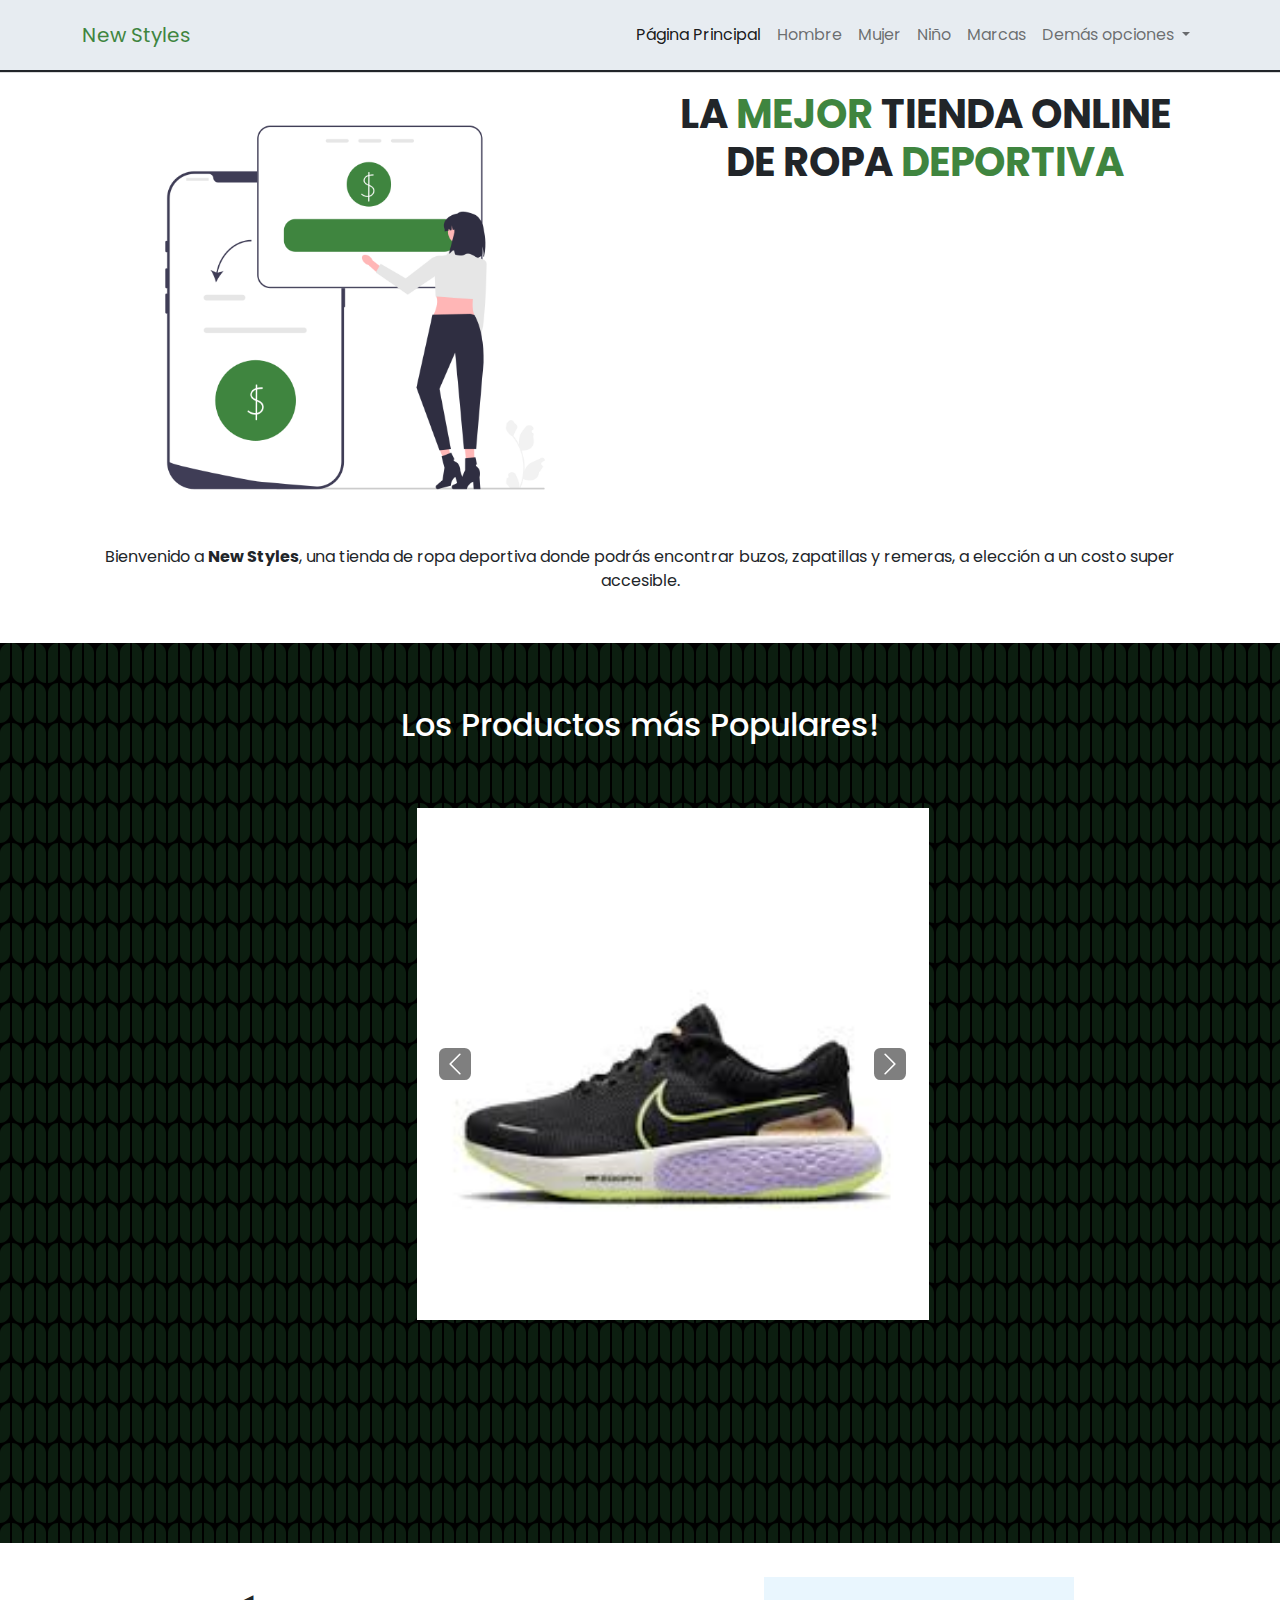
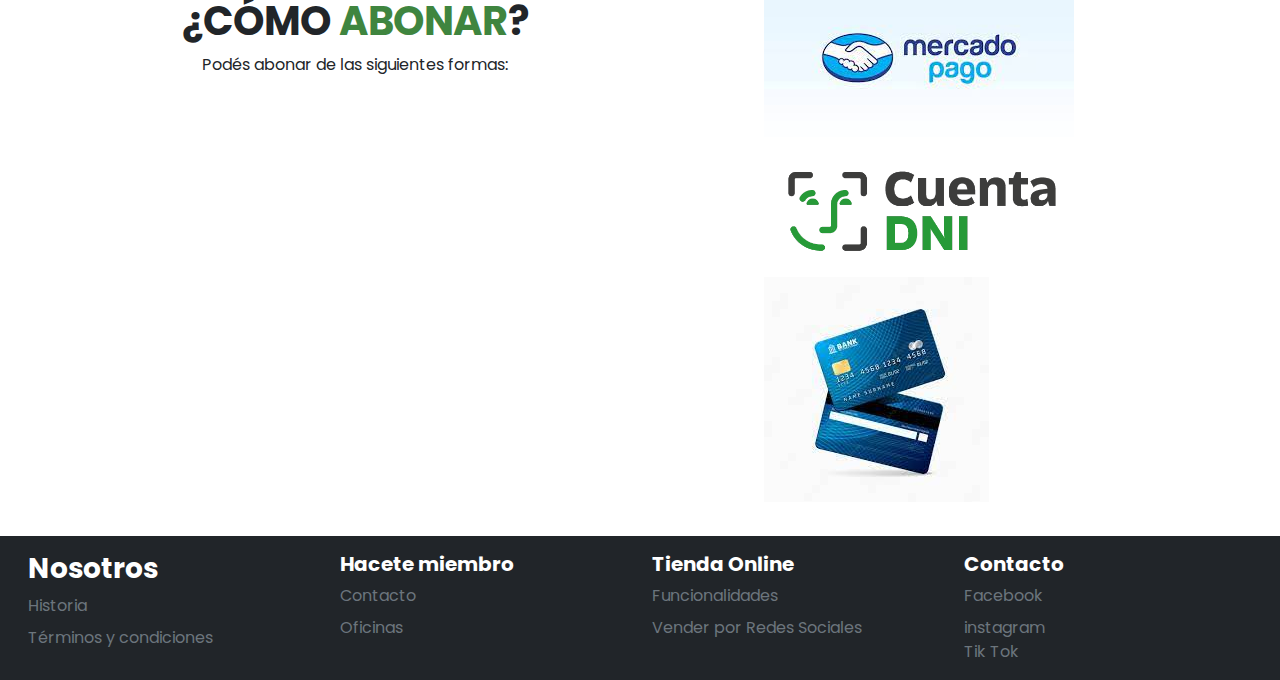
<file: index.html>
<!DOCTYPE html>
<html lang="en">

<head>
    <meta charset="UTF-8">
    <meta http-equiv="X-UA-Compatible" content="IE=edge">
    <meta name="viewport" content="width=device-width, initial-scale=1.0">
    <title>New Styles| Página principal</title>
    <link rel="preconnect" href="https://fonts.googleapis.com">
    <link rel="preconnect" href="https://fonts.gstatic.com" crossorigin>
    <link href="https://fonts.googleapis.com/css2?family=Poppins&display=swap" rel="stylesheet">
    <link rel="stylesheet" href="https://cdn.jsdelivr.net/npm/bootstrap-icons@1.9.1/font/bootstrap-icons.css">

    <link rel="stylesheet" href="./css/bootstrap.min.css">
    <link rel="stylesheet" href="./css/style.css">
    <link rel="stylesheet" href="https://cdnjs.cloudflare.com/ajax/libs/font-awesome/6.1.2/css/all.min.css">

</head>

<body>
    <div class="div-contenedor-index">
        <!--------------------------------------------------------------------------------------------------------------->
        <!-- :::    HEADER    :::-->
        <!-- ------------------------------------------------------------------------------------------------------------>
        <header class="navbar navbar-expand-md ">
            <div class="container">
                <a class="navbar-brand" href="index.html">New Styles</a>
                <button class="navbar-toggler bg-light" type="button" data-bs-toggle="collapse"
                    data-bs-target="#navbarNavDropdown" aria-controls="navbarNavDropdown" aria-expanded="false"
                    aria-label="Toggle navigation">
                    <span class="navbar-toggler-icon"></span>
                </button>
                <nav class="collapse navbar-collapse justify-content-end " id="navbarNavDropdown">
                    <ul class="navbar-nav">
                        <li class="nav-item">
                            <a class="nav-link active" aria-current="page" href="index.html">Página Principal</a>
                        </li>
                        <li class="nav-item">
                            <a class="nav-link" href="./hombre.html">Hombre</a>
                        </li>
                        <li class="nav-item">
                            <a class="nav-link" href="./mujer.html">Mujer</a>
                        </li>
                        <li class="nav-item">
                            <a class="nav-link" href="./niño.html">Niño</a>
                        </li>
                        <li class="nav-item">
                            <a class="nav-link" href="./Marcas.html">Marcas</a>
                        </li>
                        <li class="nav-item dropdown">
                            <a class="nav-link dropdown-toggle" href="#" role="button" data-bs-toggle="dropdown"
                                aria-expanded="false">
                                Demás opciones
                            </a>
                            <ul class="dropdown-menu">
                                <li><a class="dropdown-item" href="index.html">Formas de pago</a></li>
                                <li><a class="dropdown-item" href="historia.html">Nosotros</a></li>
                                <li><a class="dropdown-item" href="curriculum.html">Contactanos
                                    </a></li>
                            </ul>
                        </li>
                    </ul>
                </nav>
            </div>
        </header>
        <!--------------------------------------------------------------------------------------------------------------->
        <!-- :::    MAIN    :::-->
        <!-- ------------------------------------------------------------------------------------------------------------>

        <main>
            <section class="container">

                <div class="row ">
                    <div class="col-12 col-md-6">
                        <img src="./imagenes/logos/imagen-principal.png" alt="imagen de negocios" class="w-100">
                    </div>
                    <div class="col-12 col-md-6">
                        <h1 class=" col-12 titulo-principal fs-1 fw-bold text-center">LA <span
                                class="titulo-color">MEJOR</span> TIENDA ONLINE DE ROPA <span
                                class="titulo-color">DEPORTIVA</span>
                        </h1>
                    </div>
                    <p class="text-center">Bienvenido a <strong>New Styles</strong>, una tienda de ropa deportiva donde
                        podrás encontrar buzos, zapatillas y remeras, a elección a un costo super accesible. </p>
                </div>
            </section>
            <hr>
            <section class="container-fluid div-contenedor">
                <div class="col-12 ">
                    <h2 class="text-center seccion-index">Los Productos más Populares!</h2>
                </div>
                <div class="container">
                    <div id="carousel-zapatillas" class="carousel slide justify-content-center col-12"
                        data-bs-ride="carousel">
                        <div class="carousel-inner">
                            <div class="carousel-item active">
                                <img src="./imagenes/zapatillas/carrucel-prueba.jpg " class="d-block w-100"
                                    alt="zapatilla-carrucel">
                            </div>
                            <div class="carousel-item">
                                <img src="./imagenes/zapatillas/imagen-carrucel-2.jpg" class="d-block w-100"
                                    alt="zapatilla-carrucel">
                            </div>
                            <div class="carousel-item">
                                <img src="./imagenes/zapatillas/imagen-carrucuel-3.jpg" class="d-block w-100"
                                    alt="zapatilla-carrucel">
                            </div>
                        </div>
                        <button class="carousel-control-prev" type="button" data-bs-target="#carousel-zapatillas"
                            data-bs-slide="prev">
                            <span class="carousel-control-prev-icon icono-flechita" aria-hidden="true"></span>
                            <span class="visually-hidden">Previous</span>
                        </button>
                        <button class="carousel-control-next " type="button" data-bs-target="#carousel-zapatillas"
                            data-bs-slide="next">
                            <span class="carousel-control-next-icon icono-flechita" aria-hidden="true"></span>
                            <span class="visually-hidden">Next</span>
                        </button>
                    </div>
                </div>
            </section>
            <hr>
            <section class="container">
                <div class="row">
                    <div class="col-12 col-md-6">
                        <h3 class="titulo-principal fs-1 fw-bold text-center ">¿CÓMO <span
                                class="titulo-color">ABONAR</span>?</h3>
                        <p class="text-center">Podés abonar de las siguientes formas:</p>
                    </div>
                    <div class="col-12 col-md-6 justify-content-center d-grid">
                        <img src="./imagenes/forma-de-abonar/mercado-pago.jpg" alt="Logo de Mercado Pago">
                        <img src="./imagenes/forma-de-abonar/cuenta-dni.png" alt="Logo de Cuenta DNI">
                        <img src="./imagenes/forma-de-abonar/tarjeta-credito.jpg" alt="Tarjeta de Crédito">
                    </div>
                </div>
            </section>
            <hr>
        </main>

        <!--------------------------------------------------------------------------------------------------------------->
        <!-- :::Pie de Página:::-->
        <!-- ------------------------------------------------------------------------------------------------------------>
        <footer class="container-fluid bg-dark bottom-0">

            <div class="row p-3 footer-titulos ">
                <div class="col-6 col-md-6 col-lg-3">
                    <p class="h3 fw-bold ">Nosotros</p>
                    <div class="mb-2">
                        <a href="historia.html" class="text-secondary">Historia</a>
                    </div>
                    <div>
                        <a href="termino-condiciones.html" class="text-secondary">Términos y condiciones</a>
                    </div>
                </div>
                <div class="col-6 col-md-6 col-lg-3">
                    <p class="h5 fw-bold ">Hacete miembro</p>
                    <div class="mb-2">
                        <a href="curriculum.html" class="text-secondary">Contacto</a>
                    </div>
                    <div>
                        <a href="./oficinas.html" class="text-secondary">Oficinas</a>
                    </div>
                </div>

                <div class="col-6 col-md-6 col-lg-3">
                    <p class="h5 fw-bold  ">Tienda Online</p>
                    <div class="mb-2">
                        <a href="funcionalidades.html" class="text-secondary">Funcionalidades</a>
                    </div>
                    <div>
                        <a href="vender-por-redes.html" class="text-secondary">Vender por Redes Sociales</a>
                    </div>
                </div>

                <div class="col-6 col-md-6 col-lg-3">
                    <p class="h5 fw-bold ">Contacto</p>
                    <div class="mb-2">
                        <a href="https://m.facebook.com/login/?locale=es_ES" target="_blank" class="text-secondary">Facebook</a>
                    </div>
                    <div>
                        <a href="https://www.instagram.com/" target="_blank" class="text-secondary">instagram</a>
                    </div>
                    <div>
                        <a href="https://www.tiktok.com/es/" target="_blank" class="text-secondary">Tik Tok</a>
                    </div>
                </div>
            </div>
        </footer>
    </div>

    <script src="./js/bootstrap.bundle.min.js"></script>

</body>

</html>
</file>
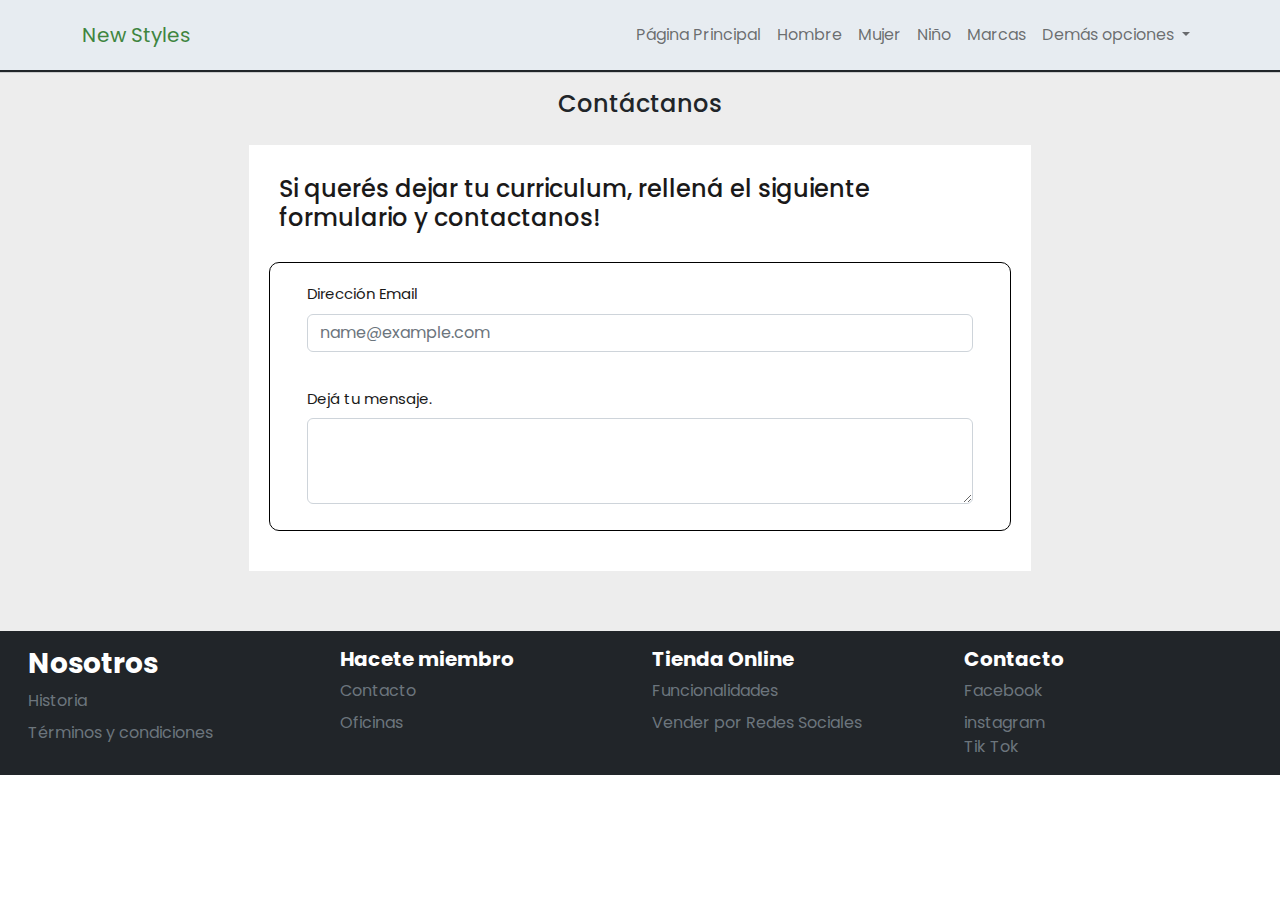
<file: curriculum.html>
<!DOCTYPE html>
<html lang="en">

<head>
    <meta charset="UTF-8">
    <meta http-equiv="X-UA-Compatible" content="IE=edge">
    <meta name="viewport" content="width=device-width, initial-scale=1.0">
    <title>New Styles| Curriculum</title>
    <link rel="preconnect" href="https://fonts.googleapis.com">
    <link rel="preconnect" href="https://fonts.gstatic.com" crossorigin>
    <link href="https://fonts.googleapis.com/css2?family=Poppins&display=swap" rel="stylesheet">
    <link rel="stylesheet" href="https://cdn.jsdelivr.net/npm/bootstrap-icons@1.9.1/font/bootstrap-icons.css">

    <link rel="stylesheet" href="./css/bootstrap.min.css">
    <link rel="stylesheet" href="./css/style.css">
    <link rel="stylesheet" href="https://cdnjs.cloudflare.com/ajax/libs/font-awesome/6.1.2/css/all.min.css">
</head>

<body>
    <div class="div-contenedor-index term">
        <header class="navbar navbar-expand-md ">
            <div class="container">
                <a class="navbar-brand" href="index.html">New Styles</a>
                <button class="navbar-toggler bg-light" type="button" data-bs-toggle="collapse"
                    data-bs-target="#navbarNavDropdown" aria-controls="navbarNavDropdown" aria-expanded="false"
                    aria-label="Toggle navigation">
                    <span class="navbar-toggler-icon"></span>
                </button>
                <nav class="collapse navbar-collapse justify-content-end " id="navbarNavDropdown">
                    <ul class="navbar-nav">
                        <li class="nav-item">
                            <a class="nav-link " aria-current="page" href="index.html">Página Principal</a>
                        </li>
                        <li class="nav-item">
                            <a class="nav-link" href="./hombre.html">Hombre</a>
                        </li>
                        <li class="nav-item">
                            <a class="nav-link" href="./mujer.html">Mujer</a>
                        </li>
                        <li class="nav-item">
                            <a class="nav-link" href="./niño.html">Niño</a>
                        </li>
                        <li class="nav-item">
                            <a class="nav-link" href="./Marcas.html">Marcas</a>
                        </li>
                        <li class="nav-item dropdown">
                            <a class="nav-link dropdown-toggle" href="#" role="button" data-bs-toggle="dropdown"
                                aria-expanded="false">
                                Demás opciones
                            </a>
                            <ul class="dropdown-menu">
                                <li><a class="dropdown-item" href="index.html">Formas de pago</a></li>
                                <li><a class="dropdown-item" href="historia.html">Nosotros</a></li>
                                <li><a class="dropdown-item" href="curriculum.html">Contactanos
                                    </a></li>
                            </ul>
                        </li>
                    </ul>
                </nav>
            </div>
        </header>
        <main>
            <div class="container">

                <div class="row justify-content-center term-desarrollo">

                    <div class="seccion-titulo col-12">
                        <h1 class="term-titulo-general">Contáctanos</h1>
                    </div>

                    <div class="term-divs">
                        <div class="term-titulo">
                            <h2 class="term-subtitulo">Si querés dejar tu curriculum, rellená el siguiente formulario y
                                contactanos!</h1>
                        </div>
                        <div class="formulario formulario-term">
                            <form class="mb-3">
                                <label for="Formulario-Marcas" class="form-label">Dirección Email</label>
                                <input type="email" class="form-control" id="Formulario-Marcas"
                                    placeholder="name@example.com">
                            </form>
                            <form class="mb-3">
                                <label for="Formulario-Marcas" class="form-label">Dejá tu mensaje.</label>
                                <textarea class="form-control" id="Formulario-Marcas" rows="3"></textarea>
                            </form>
                        </div>




                    </div>
                </div>
        </main>
        <footer class="container-fluid bg-dark bottom-0">

            <div class="row p-3 footer-titulos ">
                <div class="col-6 col-md-6 col-lg-3">
                    <p class="h3 fw-bold ">Nosotros</p>
                    <div class="mb-2">
                        <a href="historia.html" class="text-secondary">Historia</a>
                    </div>
                    <div>
                        <a href="termino-condiciones.html" class="text-secondary">Términos y condiciones</a>
                    </div>
                </div>
                <div class="col-6 col-md-6 col-lg-3">
                    <p class="h5 fw-bold ">Hacete miembro</p>
                    <div class="mb-2">
                        <a href="curriculum.html" class="text-secondary">Contacto</a>
                    </div>
                    <div>
                        <a href="./oficinas.html" class="text-secondary">Oficinas</a>
                    </div>
                </div>

                <div class="col-6 col-md-6 col-lg-3">
                    <p class="h5 fw-bold  ">Tienda Online</p>
                    <div class="mb-2">
                        <a href="funcionalidades.html" class="text-secondary">Funcionalidades</a>
                    </div>
                    <div>
                        <a href="vender-por-redes.html" class="text-secondary">Vender por Redes Sociales</a>
                    </div>
                </div>

                <div class="col-6 col-md-6 col-lg-3">
                    <p class="h5 fw-bold ">Contacto</p>
                    <div class="mb-2">
                        <a href="https://m.facebook.com/login/?locale=es_ES" target="_blank" class="text-secondary">Facebook</a>
                    </div>
                    <div>
                        <a href="https://www.instagram.com/" target="_blank" class="text-secondary">instagram</a>
                    </div>
                    <div>
                        <a href="https://www.tiktok.com/es/" target="_blank" class="text-secondary">Tik Tok</a>
                    </div>
                </div>
            </div>
        </footer>
    </div>

    <script src="./js/bootstrap.bundle.min.js"></script>

</body>

</html>
</file>
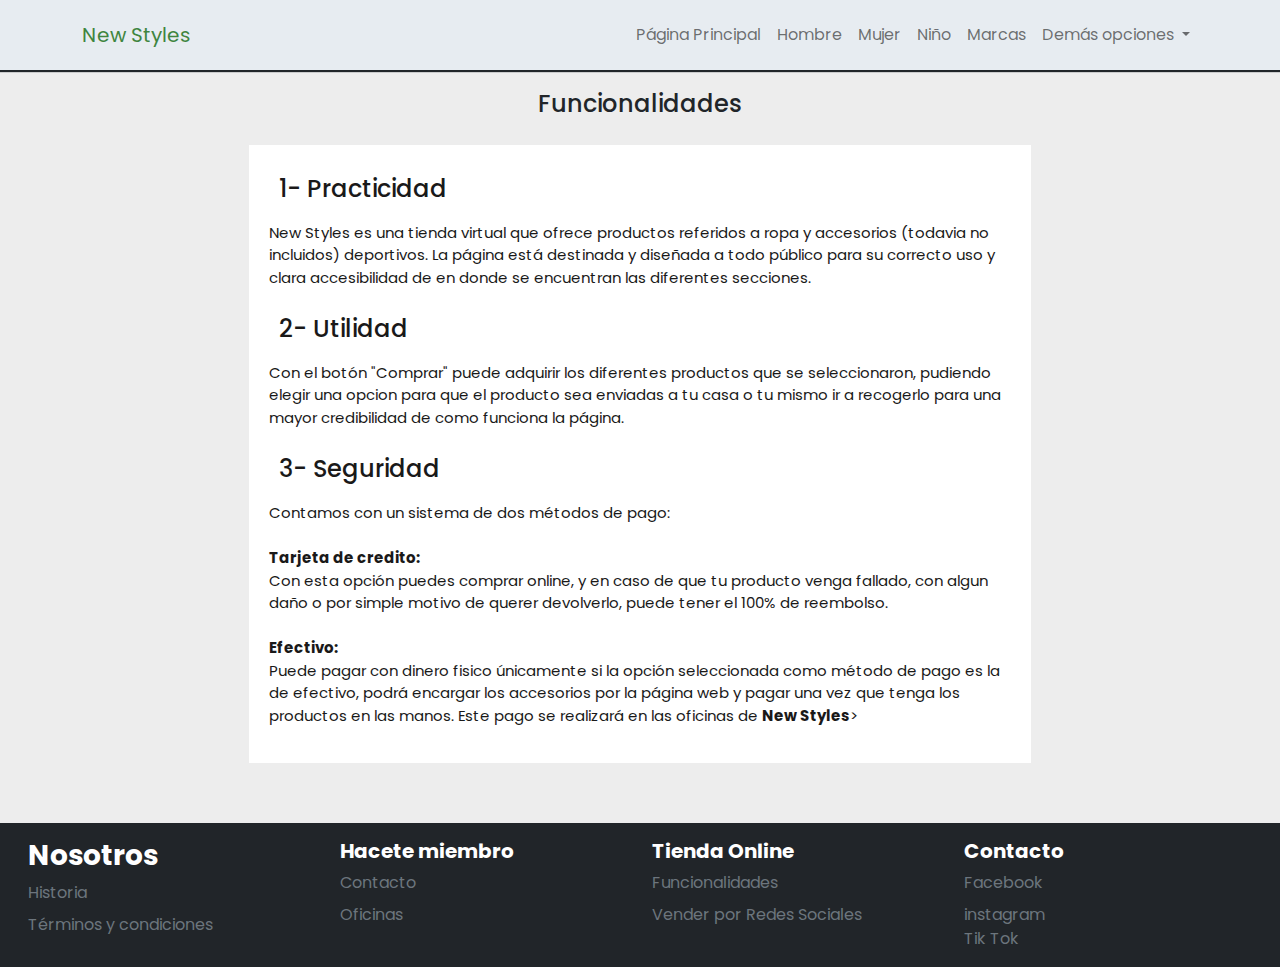
<file: funcionalidades.html>
<!DOCTYPE html>
<html lang="en">

<head>
    <meta charset="UTF-8">
    <meta http-equiv="X-UA-Compatible" content="IE=edge">
    <meta name="viewport" content="width=device-width, initial-scale=1.0">
    <title>New Styles| Funcionaliades</title>
    <link rel="preconnect" href="https://fonts.googleapis.com">
    <link rel="preconnect" href="https://fonts.gstatic.com" crossorigin>
    <link href="https://fonts.googleapis.com/css2?family=Poppins&display=swap" rel="stylesheet">
    <link rel="stylesheet" href="https://cdn.jsdelivr.net/npm/bootstrap-icons@1.9.1/font/bootstrap-icons.css">

    <link rel="stylesheet" href="./css/bootstrap.min.css">
    <link rel="stylesheet" href="./css/style.css">
    <link rel="stylesheet" href="https://cdnjs.cloudflare.com/ajax/libs/font-awesome/6.1.2/css/all.min.css">

</head>

<body>
    <div class="div-contenedor-index term">
        <header class="navbar navbar-expand-md ">
            <div class="container">
                <a class="navbar-brand" href="index.html">New Styles</a>
                <button class="navbar-toggler bg-light" type="button" data-bs-toggle="collapse"
                    data-bs-target="#navbarNavDropdown" aria-controls="navbarNavDropdown" aria-expanded="false"
                    aria-label="Toggle navigation">
                    <span class="navbar-toggler-icon"></span>
                </button>
                <nav class="collapse navbar-collapse justify-content-end " id="navbarNavDropdown">
                    <ul class="navbar-nav">
                        <li class="nav-item">
                            <a class="nav-link" aria-current="page" href="index.html">Página Principal</a>
                        </li>
                        <li class="nav-item">
                            <a class="nav-link" href="./hombre.html">Hombre</a>
                        </li>
                        <li class="nav-item">
                            <a class="nav-link" href="./mujer.html">Mujer</a>
                        </li>
                        <li class="nav-item">
                            <a class="nav-link" href="./niño.html">Niño</a>
                        </li>
                        <li class="nav-item">
                            <a class="nav-link" href="./Marcas.html">Marcas</a>
                        </li>
                        <li class="nav-item dropdown">
                            <a class="nav-link dropdown-toggle" href="#" role="button" data-bs-toggle="dropdown"
                                aria-expanded="false">
                                Demás opciones
                            </a>
                            <ul class="dropdown-menu">
                                <li><a class="dropdown-item" href="index.html">Formas de pago</a></li>
                                <li><a class="dropdown-item" href="historia.html">Nosotros</a></li>
                                <li><a class="dropdown-item" href="curriculum.html">Contactanos
                                    </a></li>
                            </ul>
                        </li>
                    </ul>
                </nav>
            </div>
        </header>


        <main>
            <div class="container ">

                <div class="row justify-content-center term-desarrollo">

                    <div class="seccion-titulo col-12">
                        <h1 class="term-titulo-general">Funcionalidades</h1>
                    </div>

                    <div class="term-divs">
                        <div class="term-titulo">
                            <h2 class="term-subtitulo">1- Practicidad</h1>
                        </div>
                        <div>
                            <p>New Styles es una tienda virtual que ofrece productos referidos a ropa y accesorios
                                (todavia no incluidos) deportivos.

                                La página está destinada y diseñada a todo público para su correcto uso y clara accesibilidad de en donde se encuentran las diferentes secciones.</p>
                        </div>
                        <![base64]>
                        <div class="term-titulo">
                            <h2 class="term-subtitulo">2- Utilidad</h1>
                        </div>
                        <div>
                            <p class="term-parrafos">
                                Con el botón "Comprar" puede adquirir los diferentes productos que se seleccionaron, pudiendo elegir una opcion para que el producto sea enviadas a tu casa o tu mismo ir a recogerlo para una mayor credibilidad de como funciona la página.
                            </p>
                        </div>
                        <![base64]>
                        <div class="term-titulo">
                            <h2 class="term-subtitulo">3- Seguridad</h1>
                        </div>
                        <div>
                            <p>Contamos con un sistema de dos métodos de pago:<br> <br>
                            <strong>Tarjeta de credito:</strong> <br>Con esta opción puedes comprar online, y en caso de que tu producto venga fallado, con algun daño o por simple motivo de querer devolverlo, puede tener el 100% de reembolso. <br> <br>
                            <strong>Efectivo:</strong> <br>Puede pagar con dinero fisico únicamente si la opción seleccionada como método de pago es la de efectivo, podrá encargar los accesorios por la página web y pagar una vez que tenga los productos en las manos. Este pago se realizará en las oficinas de <strong>New Styles</strong>></p>
                        </div>
                        <![base64]>
                    </div>
                </div>
            </div>
        </main>


        <footer class="container-fluid bg-dark bottom-0">

            <div class="row p-3 footer-titulos ">
                <div class="col-6 col-md-6 col-lg-3">
                    <p class="h3 fw-bold ">Nosotros</p>
                    <div class="mb-2">
                        <a href="historia.html" class="text-secondary">Historia</a>
                    </div>
                    <div>
                        <a href="termino-condiciones.html" class="text-secondary">Términos y condiciones</a>
                    </div>
                </div>
                <div class="col-6 col-md-6 col-lg-3">
                    <p class="h5 fw-bold ">Hacete miembro</p>
                    <div class="mb-2">
                        <a href="curriculum.html" class="text-secondary">Contacto</a>
                    </div>
                    <div>
                        <a href="./oficinas.html" class="text-secondary">Oficinas</a>
                    </div>
                </div>

                <div class="col-6 col-md-6 col-lg-3">
                    <p class="h5 fw-bold  ">Tienda Online</p>
                    <div class="mb-2">
                        <a href="funcionalidades.html" class="text-secondary">Funcionalidades</a>
                    </div>
                    <div>
                        <a href="vender-por-redes.html" class="text-secondary">Vender por Redes Sociales</a>
                    </div>
                </div>

                <div class="col-6 col-md-6 col-lg-3">
                    <p class="h5 fw-bold ">Contacto</p>
                    <div class="mb-2">
                        <a href="https://m.facebook.com/login/?locale=es_ES" target="_blank" class="text-secondary">Facebook</a>
                    </div>
                    <div>
                        <a href="https://www.instagram.com/" target="_blank" class="text-secondary">instagram</a>
                    </div>
                    <div>
                        <a href="https://www.tiktok.com/es/" target="_blank" class="text-secondary">Tik Tok</a>
                    </div>
                </div>
            </div>
        </footer>
    </div>

    <script src="./js/bootstrap.bundle.min.js"></script>

</body>

</html>
</file>
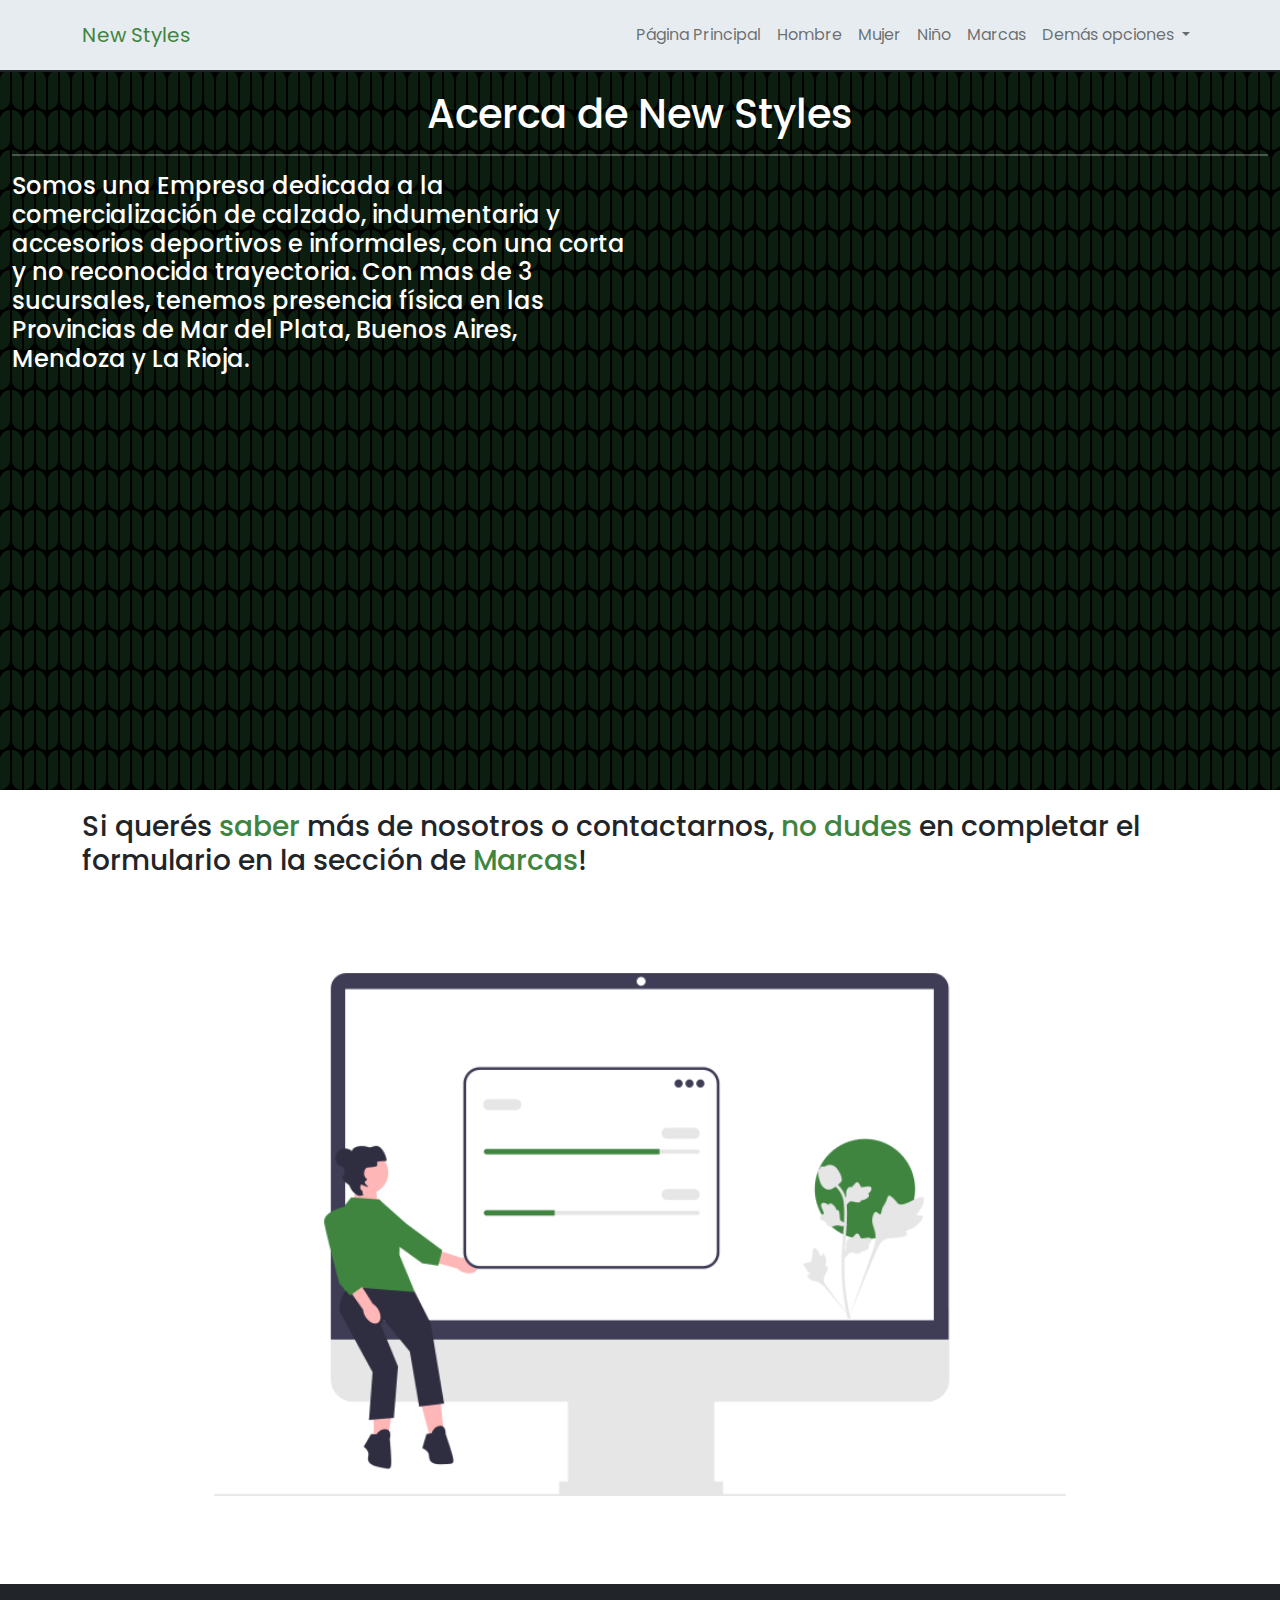
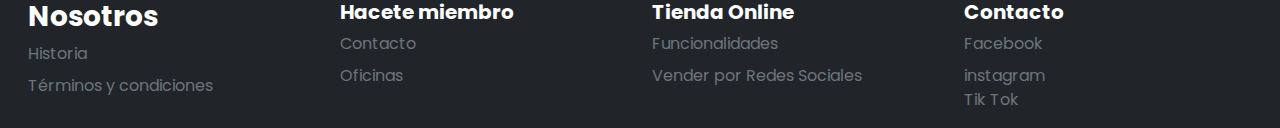
<file: historia.html>
<!DOCTYPE html>
<html lang="en">

<head>
    <meta charset="UTF-8">
    <meta http-equiv="X-UA-Compatible" content="IE=edge">
    <meta name="viewport" content="width=device-width, initial-scale=1.0">
    <title>New Styles| Contacto</title>
    <link rel="preconnect" href="https://fonts.googleapis.com">
    <link rel="preconnect" href="https://fonts.gstatic.com" crossorigin>
    <link href="https://fonts.googleapis.com/css2?family=Poppins&display=swap" rel="stylesheet">
    <link rel="stylesheet" href="https://cdn.jsdelivr.net/npm/bootstrap-icons@1.9.1/font/bootstrap-icons.css">

    <link rel="stylesheet" href="./css/bootstrap.min.css">
    <link rel="stylesheet" href="./css/style.css">
    <link rel="stylesheet" href="https://cdnjs.cloudflare.com/ajax/libs/font-awesome/6.1.2/css/all.min.css">

</head>

<body>
    <div class="div-contenedor-index">
        <header class="navbar navbar-expand-md ">
            <div class="container">
                <a class="navbar-brand" href="index.html">New Styles</a>
                <button class="navbar-toggler bg-light" type="button" data-bs-toggle="collapse"
                    data-bs-target="#navbarNavDropdown" aria-controls="navbarNavDropdown" aria-expanded="false"
                    aria-label="Toggle navigation">
                    <span class="navbar-toggler-icon"></span>
                </button>
                <nav class="collapse navbar-collapse justify-content-end " id="navbarNavDropdown">
                    <ul class="navbar-nav">
                        <li class="nav-item">
                            <a class="nav-link" href="index.html">Página Principal</a>
                        </li>
                        <li class="nav-item">
                            <a class="nav-link" href="./hombre.html">Hombre</a>
                        </li>
                        <li class="nav-item">
                            <a class="nav-link" href="./mujer.html">Mujer</a>
                        </li>
                        <li class="nav-item">
                            <a class="nav-link" href="./niño.html">Niño</a>
                        </li>
                        <li class="nav-item">
                            <a class="nav-link" href="./Marcas.html">Marcas</a>
                        </li>
                        <li class="nav-item dropdown">
                            <a class="nav-link dropdown-toggle" href="#" role="button" data-bs-toggle="dropdown"
                                aria-expanded="false">
                                Demás opciones
                            </a>
                            <ul class="dropdown-menu">
                                <li><a class="dropdown-item" href="index.html">Formas de pago</a></li>
                                <li><a class="dropdown-item" href="historia.html">Nosotros</a></li>
                                <li><a class="dropdown-item" href="curriculum.html">Contactanos
                                    </a></li>
                            </ul>
                        </li>
                    </ul>
                </nav>
            </div>
        </header>

        <main>
            <section class="container-fluid div-contenedor-historia">

                <div class="row justify-content-center">

                    <div class="seccion-titulo col-12">
                        <h1 class="seccion-titulo-estilo ">Acerca de New Styles</h1>
                        <hr class="hr-titulo-articulos">
                    </div>
                    <div class="col-sm-12 col-md-6 justify-content-center">
                        <h2 class="texto-historia">Somos una Empresa dedicada a la comercialización de calzado,
                            indumentaria y accesorios deportivos e informales, con una corta y no reconocida
                            trayectoria. Con mas de 3 sucursales, tenemos presencia física en las Provincias de Mar del
                            Plata, Buenos Aires, Mendoza y La Rioja.</h2>

                    </div>

                    <div class="col-sm-12 col-md-6">
                        <iframe class="iframe-mapa"
                            src="https://www.google.com/maps/embed?pb=!1m18!1m12!1m3!1d187177.19177000268!2d28.148631830669345!3d53.21229030635687!2m3!1f0!2f0!3f0!3m2!1i1024!2i768!4f13.1!3m3!1m2!1s0x46da2584e2ad4881%3A0xa1d181ec8c10!2sBielorrusia!5e0!3m2!1ses-419!2sar!4v1665621936386!5m2!1ses-419!2sar"
                            style="border:0;" allowfullscreen="" loading="lazy"
                            referrerpolicy="no-referrer-when-downgrade"></iframe>
                    </div>

                </div>

            </section>

            <section class="container">
                <div class="row ">
                    <div class="col-12">
                        <h3 class="titulo-principal">Si querés <span class="titulo-color">saber</span> más de nosotros o
                            contactarnos, <span class="titulo-color">no dudes</span> en completar el formulario en la
                            sección de <span class="titulo-color">Marcas</span>!
                        </h3>
                        <img class="col-12 w-100" src="./imagenes/logos/imagen-historia.png" alt="Imagen formulario">
                    </div>

                </div>
            </section>


        </main>
        <footer class="container-fluid bg-dark bottom-0">

            <div class="row p-3 footer-titulos ">
                <div class="col-6 col-md-6 col-lg-3">
                    <p class="h3 fw-bold ">Nosotros</p>
                    <div class="mb-2">
                        <a href="historia.html" class="text-secondary">Historia</a>
                    </div>
                    <div>
                        <a href="termino-condiciones.html" class="text-secondary">Términos y condiciones</a>
                    </div>
                </div>
                <div class="col-6 col-md-6 col-lg-3">
                    <p class="h5 fw-bold ">Hacete miembro</p>
                    <div class="mb-2">
                        <a href="curriculum.html" class="text-secondary">Contacto</a>
                    </div>
                    <div>
                        <a href="./oficinas.html" class="text-secondary">Oficinas</a>
                    </div>
                </div>

                <div class="col-6 col-md-6 col-lg-3">
                    <p class="h5 fw-bold  ">Tienda Online</p>
                    <div class="mb-2">
                        <a href="funcionalidades.html" class="text-secondary">Funcionalidades</a>
                    </div>
                    <div>
                        <a href="vender-por-redes.html" class="text-secondary">Vender por Redes Sociales</a>
                    </div>
                </div>

                <div class="col-6 col-md-6 col-lg-3">
                    <p class="h5 fw-bold ">Contacto</p>
                    <div class="mb-2">
                        <a href="https://m.facebook.com/login/?locale=es_ES" target="_blank" class="text-secondary">Facebook</a>
                    </div>
                    <div>
                        <a href="https://www.instagram.com/" target="_blank" class="text-secondary">instagram</a>
                    </div>
                    <div>
                        <a href="https://www.tiktok.com/es/" target="_blank" class="text-secondary">Tik Tok</a>
                    </div>
                </div>
            </div>
        </footer>
    </div>

    <script src="./js/bootstrap.bundle.min.js"></script>

</body>

</html>
</file>
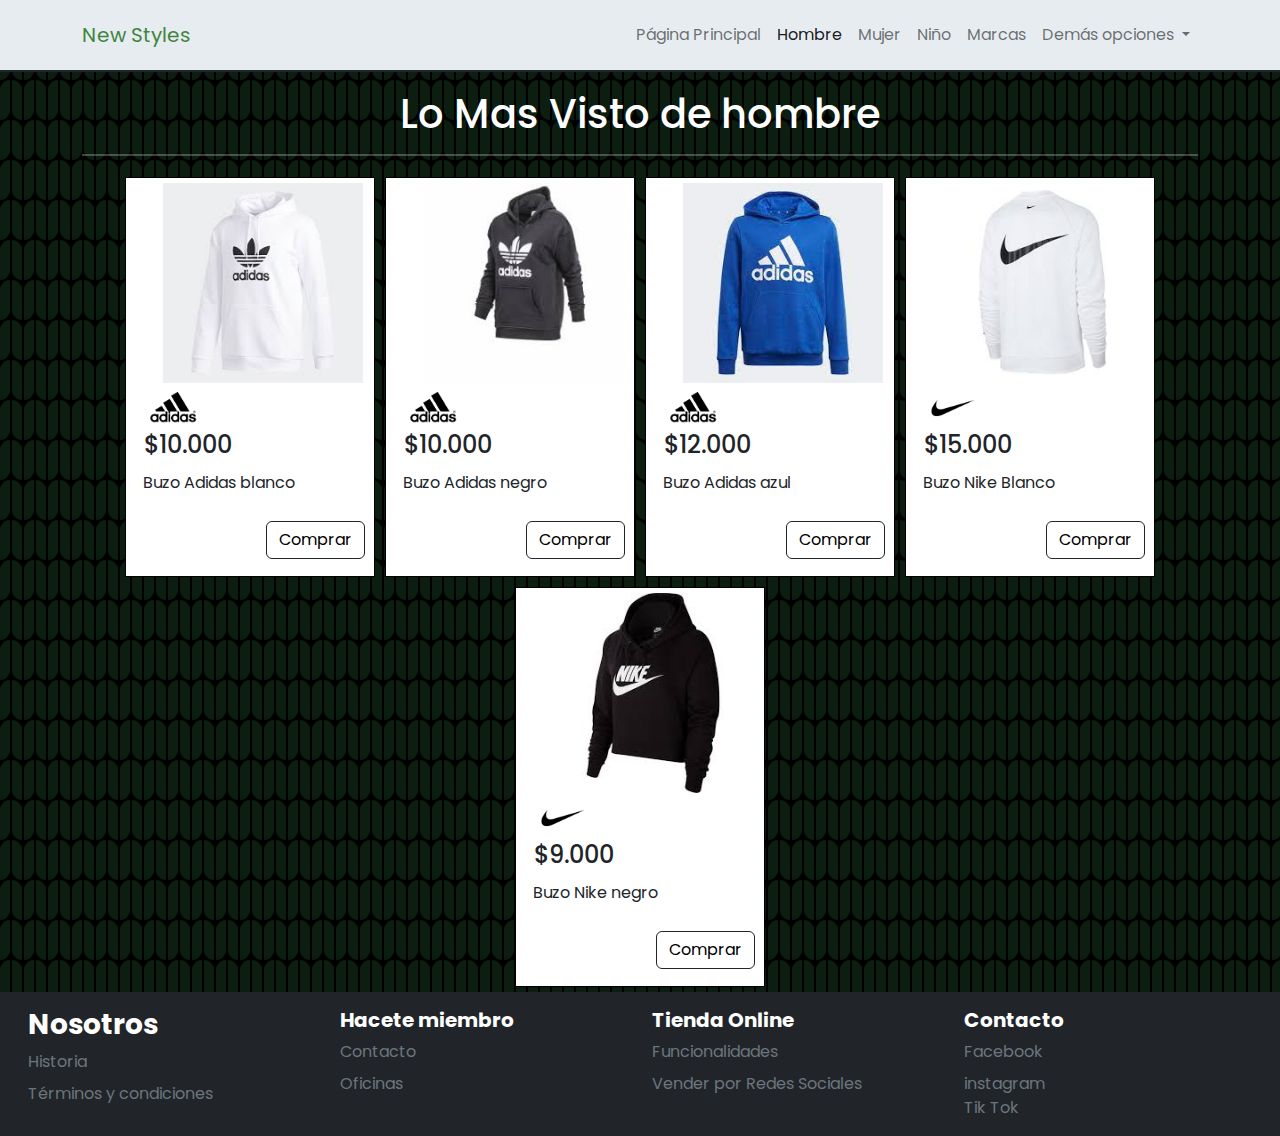
<file: hombre.html>
<!DOCTYPE html>
<html lang="en">

<head>
    <meta charset="UTF-8">
    <meta http-equiv="X-UA-Compatible" content="IE=edge">
    <meta name="viewport" content="width=device-width, initial-scale=1.0">
    <title>New Styles| Sección Hombre</title>
    <link rel="preconnect" href="https://fonts.googleapis.com">
    <link rel="preconnect" href="https://fonts.gstatic.com" crossorigin>
    <link href="https://fonts.googleapis.com/css2?family=Poppins&display=swap" rel="stylesheet">
    <link rel="stylesheet" href="https://cdn.jsdelivr.net/npm/bootstrap-icons@1.9.1/font/bootstrap-icons.css">

    <link rel="stylesheet" href="./css/bootstrap.min.css">
    <link rel="stylesheet" href="./css/style.css">
    <link rel="stylesheet" href="https://cdnjs.cloudflare.com/ajax/libs/font-awesome/6.1.2/css/all.min.css">

</head>

<body>
    <div class="div-contenedor">
        <header class="navbar navbar-expand-md ">
            <div class="container">
                <a class="navbar-brand" href="index.html">New Styles</a>
                <button class="navbar-toggler bg-light" type="button" data-bs-toggle="collapse"
                    data-bs-target="#navbarNavDropdown" aria-controls="navbarNavDropdown" aria-expanded="false"
                    aria-label="Toggle navigation">
                    <span class="navbar-toggler-icon"></span>
                </button>
                <nav class="collapse navbar-collapse justify-content-end " id="navbarNavDropdown">
                    <ul class="navbar-nav">
                        <li class="nav-item">
                            <a class="nav-link" href="index.html">Página Principal</a>
                        </li>
                        <li class="nav-item">
                            <a class="nav-link active" aria-current="page" href="./hombre.html">Hombre</a>
                        </li>
                        <li class="nav-item">
                            <a class="nav-link" href="./mujer.html">Mujer</a>
                        </li>
                        <li class="nav-item">
                            <a class="nav-link" href="./niño.html">Niño</a>
                        </li>
                        <li class="nav-item">
                            <a class="nav-link" href="./Marcas.html">Marcas</a>
                        </li>
                        <li class="nav-item dropdown">
                            <a class="nav-link dropdown-toggle" href="#" role="button" data-bs-toggle="dropdown"
                                aria-expanded="false">
                                Demás opciones
                            </a>
                            <ul class="dropdown-menu">
                                <li><a class="dropdown-item" href="index.html">Formas de pago</a></li>
                                <li><a class="dropdown-item" href="historia.html">Nosotros</a></li>
                                <li><a class="dropdown-item" href="curriculum.html">Contactanos
                                    </a></li>
                            </ul>
                        </li>
                    </ul>
                </nav>
            </div>
        </header>

        <main>
            <div class="container">

                <div class="row justify-content-center">

                    <div class="seccion-titulo col-12">
                        <h1 class="seccion-titulo-estilo">Lo Mas Visto de hombre</h1>
                        <hr class="hr-titulo-articulos">
                    </div>

                    <div class="producto col-sm-12 col-md-6 col-xxl-4 justify-content-center">
                        <img src="./imagenes/buzos/buzo-adidas-blanco.jpg" alt="buzo adidas blanco"
                            class="articulo-imagen">
                        <img src="./imagenes/logos/kisspng-adidas-stan-smith-adidas-originals-logo-adidas-sto-5ae55d419aebf2.5710423315249810576346.png"
                            alt="logo adidas" class="articulo-logo">
                        <h4 class="articulo-titulo">$10.000</h4>
                        <p class="descripcion-articulo">Buzo Adidas blanco</p>
                        <button type="button" class="btn btn-outline-dark producto-comprar"><a href="#">Comprar</a></button>
                    </div>
                    <!-- -------------------------------------------------------------------------------------------------------->
                    <!-- -------------------------------------------------------------------------------------------------------->

                    <div class="producto col-sm-12 col-md-6 col-xxl-4">
                        <img src="./imagenes/buzos/buzo-adidas-negro.jpg" alt="buzo negro adidas"
                            class="articulo-imagen">
                        <img src="./imagenes/logos/kisspng-adidas-stan-smith-adidas-originals-logo-adidas-sto-5ae55d419aebf2.5710423315249810576346.png"
                            alt="logo adidas" class="articulo-logo">
                        <h4 class="articulo-titulo">$10.000</h4>
                        <p class="descripcion-articulo">Buzo Adidas negro</p>
                        <button type="button" class="btn btn-outline-dark producto-comprar"><a href="#">Comprar</a></button>
                    </div>
                    <!-- -------------------------------------------------------------------------------------------------------->
                    <!-- -------------------------------------------------------------------------------------------------------->
                    <div class="producto col-sm-12 col-md-6 col-xxl-4">
                        <img src="./imagenes/buzos/buzo-adidas-azul.jpg" alt="buzo adidas azul" class="articulo-imagen">
                        <img src="./imagenes/logos/kisspng-adidas-stan-smith-adidas-originals-logo-adidas-sto-5ae55d419aebf2.5710423315249810576346.png"
                            alt="logo adidas" class="articulo-logo">
                        <h4 class="articulo-titulo">$12.000</h4>
                        <p class="descripcion-articulo">Buzo Adidas azul
                        </p>
                        <button type="button" class="btn btn-outline-dark producto-comprar"><a href="#">Comprar</a></button>
                    </div>
                    <!-- -------------------------------------------------------------------------------------------------------->
                    <!-- -------------------------------------------------------------------------------------------------------->
                    <div class="producto col-sm-12 col-md-6">
                        <img src="./imagenes/buzos/buzo-nike-blanco.jpg" alt="buzo nike blanco" class="articulo-imagen">
                        <img src="./imagenes/logos/kisspng-swoosh-nike-just-do-it-logo-clip-art-nike-5abe1c900262b6.8731862515224085920098.png"
                            alt="logo nike" class="articulo-logo">
                        <h4 class="articulo-titulo">$15.000</h4>
                        <p class="descripcion-articulo">Buzo Nike Blanco
                        </p>
                        <button type="button" class="btn btn-outline-dark producto-comprar"><a href="#">Comprar</a></button>
                    </div>
                    <!-- -------------------------------------------------------------------------------------------------------->
                    <!-- -------------------------------------------------------------------------------------------------------->
                    <div class="producto col-sm-12 col-md-6">
                        <img src="./imagenes/buzos/buzo-nike-negro.jpg" alt="buzo nike negro" class="articulo-imagen">
                        <img src="./imagenes/logos/kisspng-swoosh-nike-just-do-it-logo-clip-art-nike-5abe1c900262b6.8731862515224085920098.png"
                            alt="logo nike" class="articulo-logo">
                        <h4 class="articulo-titulo">$9.000</h4>
                        <p class="descripcion-articulo">Buzo Nike negro
                        </p>
                        <button type="button" class="btn btn-outline-dark producto-comprar"><a href="#">Comprar</a></button>
                    </div>
                </div>
            </div>
        </main>


        <footer class="container-fluid bg-dark bottom-0">

            <div class="row p-3 footer-titulos ">
                <div class="col-6 col-md-6 col-lg-3">
                    <p class="h3 fw-bold ">Nosotros</p>
                    <div class="mb-2">
                        <a href="historia.html" class="text-secondary">Historia</a>
                    </div>
                    <div>
                        <a href="termino-condiciones.html" class="text-secondary">Términos y condiciones</a>
                    </div>
                </div>
                <div class="col-6 col-md-6 col-lg-3">
                    <p class="h5 fw-bold ">Hacete miembro</p>
                    <div class="mb-2">
                        <a href="curriculum.html" class="text-secondary">Contacto</a>
                    </div>
                    <div>
                        <a href="./oficinas.html" class="text-secondary">Oficinas</a>
                    </div>
                </div>

                <div class="col-6 col-md-6 col-lg-3">
                    <p class="h5 fw-bold  ">Tienda Online</p>
                    <div class="mb-2">
                        <a href="funcionalidades.html" class="text-secondary">Funcionalidades</a>
                    </div>
                    <div>
                        <a href="vender-por-redes.html" class="text-secondary">Vender por Redes Sociales</a>
                    </div>
                </div>

                <div class="col-6 col-md-6 col-lg-3">
                    <p class="h5 fw-bold ">Contacto</p>
                    <div class="mb-2">
                        <a href="https://m.facebook.com/login/?locale=es_ES" target="_blank" class="text-secondary">Facebook</a>
                    </div>
                    <div>
                        <a href="https://www.instagram.com/" target="_blank" class="text-secondary">instagram</a>
                    </div>
                    <div>
                        <a href="https://www.tiktok.com/es/" target="_blank" class="text-secondary">Tik Tok</a>
                    </div>
                </div>
            </div>
        </footer>
    </div>

    <script src="./js/bootstrap.bundle.min.js"></script>

</body>

</html>
</file>
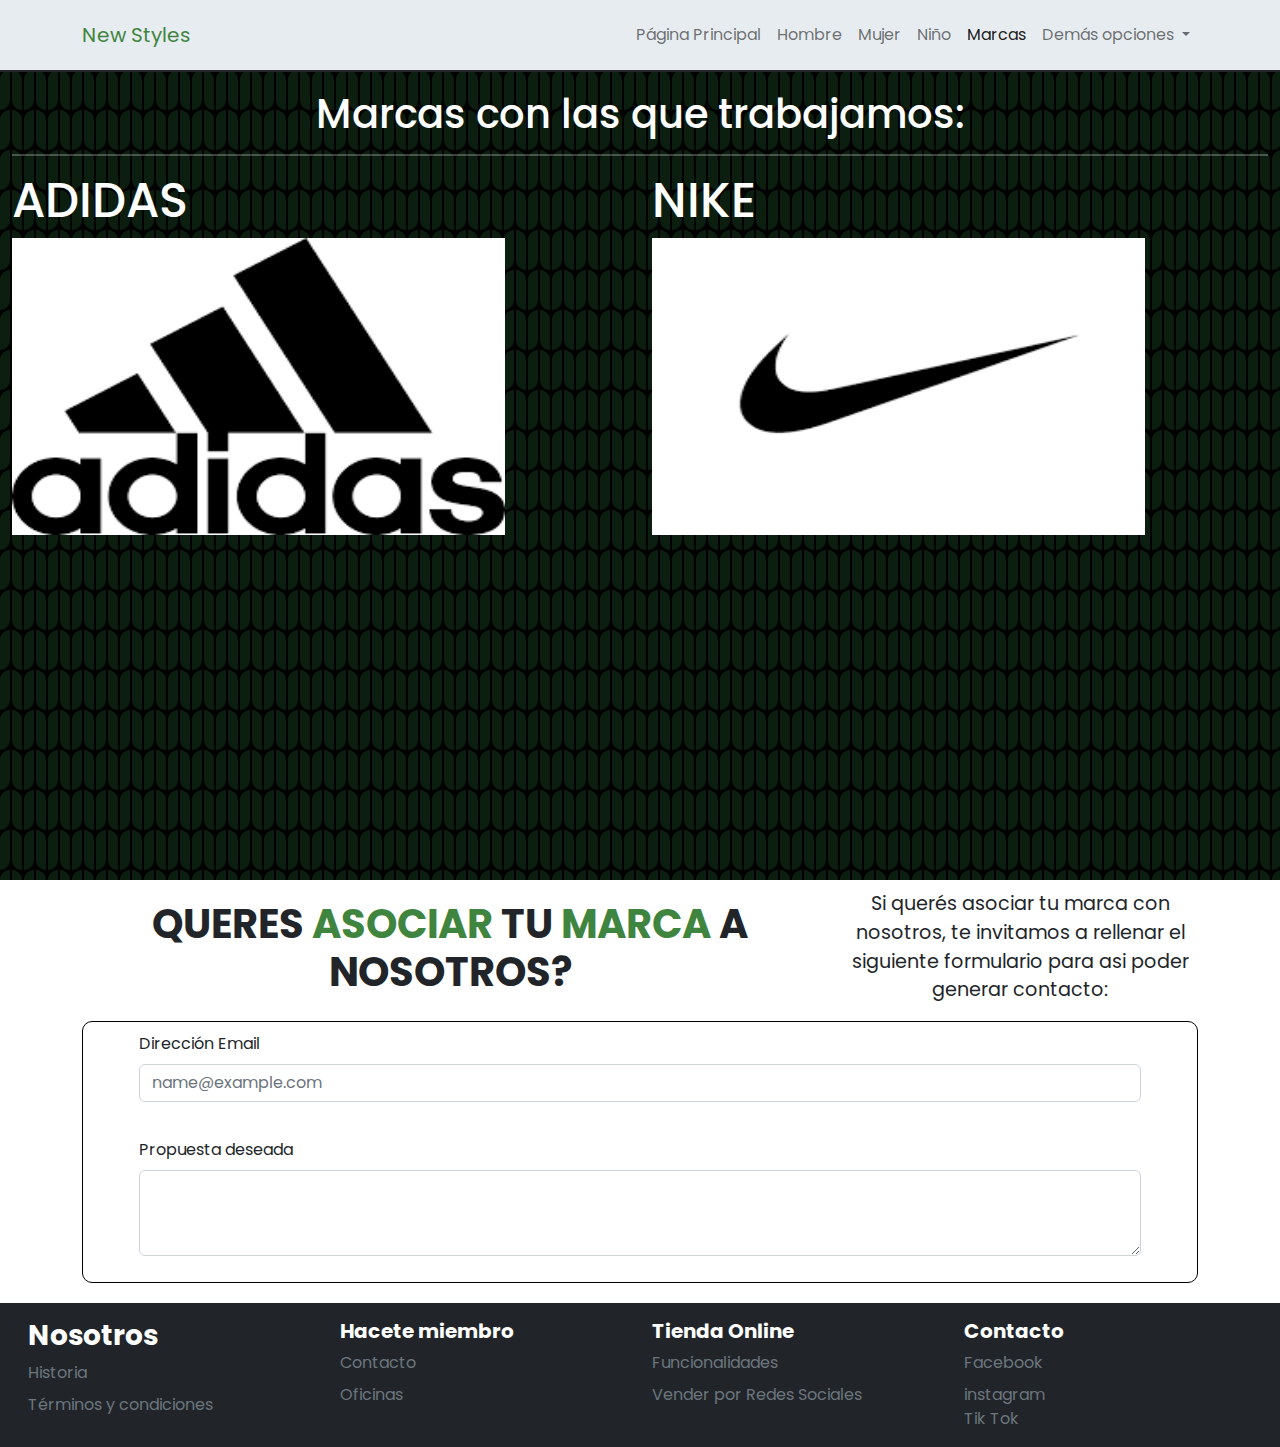
<file: Marcas.html>
<!DOCTYPE html>
<html lang="en">

<head>
    <meta charset="UTF-8">
    <meta http-equiv="X-UA-Compatible" content="IE=edge">
    <meta name="viewport" content="width=device-width, initial-scale=1.0">
    <title>New Styles| Sección Marcas</title>
    <link rel="preconnect" href="https://fonts.googleapis.com">
    <link rel="preconnect" href="https://fonts.gstatic.com" crossorigin>
    <link href="https://fonts.googleapis.com/css2?family=Poppins&display=swap" rel="stylesheet">
    <link rel="stylesheet" href="https://cdn.jsdelivr.net/npm/bootstrap-icons@1.9.1/font/bootstrap-icons.css">

    <link rel="stylesheet" href="./css/bootstrap.min.css">
    <link rel="stylesheet" href="./css/style.css">
    <link rel="stylesheet" href="https://cdnjs.cloudflare.com/ajax/libs/font-awesome/6.1.2/css/all.min.css">

</head>

<body>

    <header class="navbar navbar-expand-md ">
        <div class="container">
            <a class="navbar-brand" href="index.html">New Styles</a>
            <button class="navbar-toggler bg-light" type="button" data-bs-toggle="collapse"
                data-bs-target="#navbarNavDropdown" aria-controls="navbarNavDropdown" aria-expanded="false"
                aria-label="Toggle navigation">
                <span class="navbar-toggler-icon"></span>
            </button>
            <nav class="collapse navbar-collapse justify-content-end " id="navbarNavDropdown">
                <ul class="navbar-nav">
                    <li class="nav-item">
                        <a class="nav-link"  href="index.html">Página Principal</a>
                    </li>
                    <li class="nav-item">
                        <a class="nav-link" href="./hombre.html">Hombre</a>
                    </li>
                    <li class="nav-item">
                        <a class="nav-link" href="./mujer.html">Mujer</a>
                    </li>
                    <li class="nav-item">
                        <a class="nav-link" href="./niño.html">Niño</a>
                    </li>
                    <li class="nav-item">
                        <a class="nav-link active" aria-current="page" href="./Marcas.html">Marcas</a>
                    </li>
                    <li class="nav-item dropdown">
                        <a class="nav-link dropdown-toggle" href="#" role="button" data-bs-toggle="dropdown"
                            aria-expanded="false">
                            Demás opciones
                        </a>
                        <ul class="dropdown-menu">
                            <li><a class="dropdown-item" href="index.html">Formas de pago</a></li>
                            <li><a class="dropdown-item" href="historia.html">Nosotros</a></li>
                            <li><a class="dropdown-item" href="curriculum.html">Contactanos
                                </a></li>
                        </ul>
                    </li>
                </ul>
            </nav>
        </div>
    </header>



    <main>
        <section class="container-fluid div-contenedor-marcas">

            <div class="row justify-content-center">

                <div class="seccion-titulo col-12">
                    <h1 class="seccion-titulo-estilo">Marcas con las que trabajamos:</h1>
                    <hr class="hr-titulo-articulos">
                </div>

                <div class="col-sm-12 col-md-6 justify-content-center container-marcas">
                    <h2 class="titulo-marca">ADIDAS</h2>
                    <img src="./imagenes/logos/adidas-marca.png" alt="Logo Adidas" class="logo-marca">
                </div>

                <div class="col-sm-12 col-md-6 justify-content-center container-marcas">
                    <h2 class="titulo-marca">NIKE</h2>
                    <img src="./imagenes/logos/logo-nike.png" alt="Logo Adidas" class="logo-marca">
                </div>
            </div>
        </section>

        <section class="container">

            <div class="row ">

                <div class="col-12 col-md-8">
                    <h1 class="titulo-principal fs-1 fw-bold text-center">QUERES <span
                            class="titulo-color">ASOCIAR</span> TU <span class="titulo-color">MARCA</span> A NOSOTROS?
                    </h1>
                </div>
                <p class="text-center col-sm-12 col-md-4  marcas-section-parrafo">Si querés asociar tu marca con
                    nosotros, te invitamos a rellenar el siguiente formulario para asi poder generar contacto: </p>
            </div>
            <div class="formulario">
                <form class="mb-3">
                    <label for="Formulario-Marcas" class="form-label">Dirección Email</label>
                    <input type="email" class="form-control" id="Formulario-Marcas" placeholder="name@example.com">
                </form>
                <form class="mb-3">
                    <label for="Formulario-Marcas" class="form-label">Propuesta deseada</label>
                    <textarea class="form-control" id="Formulario-Marcas" rows="3"></textarea>
                </form>
            </div>

        </section>


    </main>

    <footer class="container-fluid bg-dark bottom-0">

        <div class="row p-3 footer-titulos ">
            <div class="col-6 col-md-6 col-lg-3">
                <p class="h3 fw-bold ">Nosotros</p>
                <div class="mb-2">
                    <a href="historia.html" class="text-secondary">Historia</a>
                </div>
                <div>
                    <a href="termino-condiciones.html" class="text-secondary">Términos y condiciones</a>
                </div>
            </div>
            <div class="col-6 col-md-6 col-lg-3">
                <p class="h5 fw-bold ">Hacete miembro</p>
                <div class="mb-2">
                    <a href="curriculum.html" class="text-secondary">Contacto</a>
                </div>
                <div>
                    <a href="./oficinas.html" class="text-secondary">Oficinas</a>
                </div>
            </div>

            <div class="col-6 col-md-6 col-lg-3">
                <p class="h5 fw-bold  ">Tienda Online</p>
                <div class="mb-2">
                    <a href="funcionalidades.html" class="text-secondary">Funcionalidades</a>
                </div>
                <div>
                    <a href="vender-por-redes.html" class="text-secondary">Vender por Redes Sociales</a>
                </div>
            </div>

            <div class="col-6 col-md-6 col-lg-3">
                <p class="h5 fw-bold ">Contacto</p>
                <div class="mb-2">
                    <a href="https://m.facebook.com/login/?locale=es_ES" target="_blank" class="text-secondary">Facebook</a>
                </div>
                <div>
                    <a href="https://www.instagram.com/" target="_blank" class="text-secondary">instagram</a>
                </div>
                <div>
                    <a href="https://www.tiktok.com/es/" target="_blank" class="text-secondary">Tik Tok</a>
                </div>
            </div>
        </div>
    </footer>
</div>

<script src="./js/bootstrap.bundle.min.js"></script>

</body>

</html>
</file>
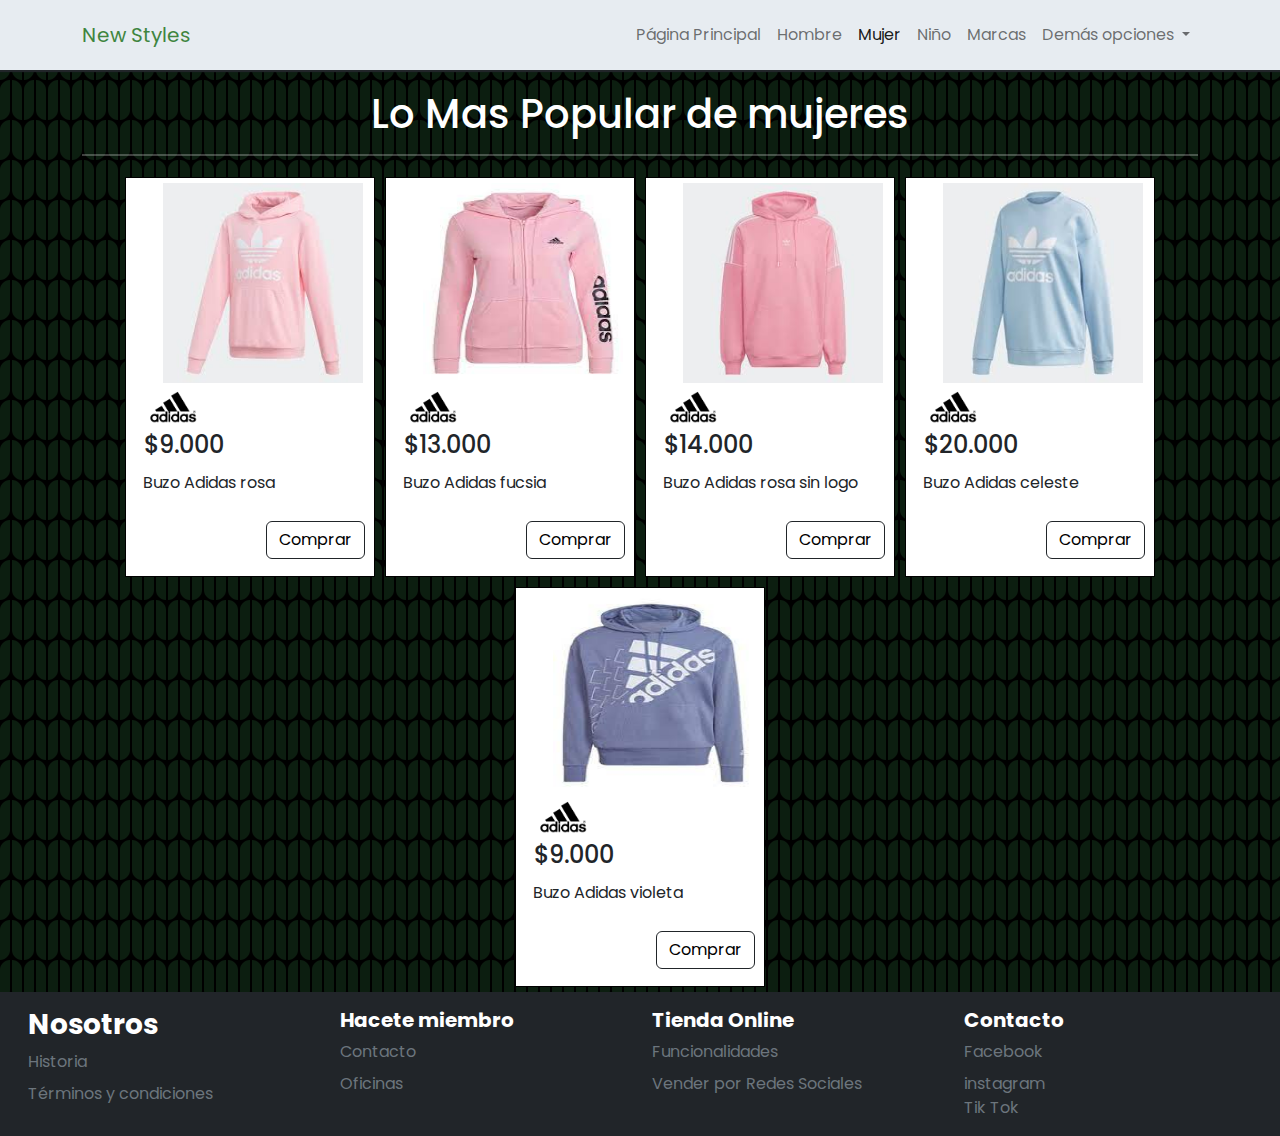
<file: mujer.html>
<!DOCTYPE html>
<html lang="en">

<head>
    <meta charset="UTF-8">
    <meta http-equiv="X-UA-Compatible" content="IE=edge">
    <meta name="viewport" content="width=device-width, initial-scale=1.0">
    <title>New Styles| Sección Mujer</title>
    <link rel="preconnect" href="https://fonts.googleapis.com">
    <link rel="preconnect" href="https://fonts.gstatic.com" crossorigin>
    <link href="https://fonts.googleapis.com/css2?family=Poppins&display=swap" rel="stylesheet">
    <link rel="stylesheet" href="https://cdn.jsdelivr.net/npm/bootstrap-icons@1.9.1/font/bootstrap-icons.css">

    <link rel="stylesheet" href="./css/bootstrap.min.css">
    <link rel="stylesheet" href="./css/style.css">
    <link rel="stylesheet" href="https://cdnjs.cloudflare.com/ajax/libs/font-awesome/6.1.2/css/all.min.css">

</head>

<body>
    <div class="div-contenedor">
        <header class="navbar navbar-expand-md ">
            <div class="container">
                <a class="navbar-brand" href="index.html">New Styles</a>
                <button class="navbar-toggler bg-light" type="button" data-bs-toggle="collapse"
                    data-bs-target="#navbarNavDropdown" aria-controls="navbarNavDropdown" aria-expanded="false"
                    aria-label="Toggle navigation">
                    <span class="navbar-toggler-icon"></span>
                </button>
                <nav class="collapse navbar-collapse justify-content-end " id="navbarNavDropdown">
                    <ul class="navbar-nav">
                        <li class="nav-item">
                            <a class="nav-link" aria-current="page" href="index.html">Página Principal</a>
                        </li>
                        <li class="nav-item">
                            <a class="nav-link" href="./hombre.html">Hombre</a>
                        </li>
                        <li class="nav-item">
                            <a class="nav-link active" aria-current="page" href="./mujer.html">Mujer</a>
                        </li>
                        <li class="nav-item">
                            <a class="nav-link" href="./niño.html">Niño</a>
                        </li>
                        <li class="nav-item">
                            <a class="nav-link" href="./Marcas.html">Marcas</a>
                        </li>
                        <li class="nav-item dropdown">
                            <a class="nav-link dropdown-toggle" href="#" role="button" data-bs-toggle="dropdown"
                                aria-expanded="false">
                                Demás opciones
                            </a>
                            <ul class="dropdown-menu">
                                <li><a class="dropdown-item" href="index.html">Formas de pago</a></li>
                                <li><a class="dropdown-item" href="historia.html">Nosotros</a></li>
                                <li><a class="dropdown-item" href="curriculum.html">Contactanos
                                    </a></li>
                            </ul>
                        </li>
                    </ul>
                </nav>
            </div>
        </header>

        <main>
            <div class="container">

                <div class="row justify-content-center">

                    <div class="seccion-titulo col-12">
                        <h1 class="seccion-titulo-estilo">Lo Mas Popular de mujeres</h1>
                        <hr class="hr-titulo-articulos">
                    </div>

                    <div class="producto col-sm-12 col-md-6 col-xxl-4 justify-content-center">
                        <img src="./imagenes/buzos/buzo-adidas-rosa.jpg" alt="buzo adidas rosa" class="articulo-imagen">
                        <img src="./imagenes/logos/kisspng-adidas-stan-smith-adidas-originals-logo-adidas-sto-5ae55d419aebf2.5710423315249810576346.png"
                            alt="logo adidas" class="articulo-logo">
                        <h4 class="articulo-titulo">$9.000</h4>
                        <p class="descripcion-articulo">Buzo Adidas rosa</p>
                        <button type="button" class="btn btn-outline-dark producto-comprar"><a
                                href="#">Comprar</a></button>
                    </div>
                    <!-- -------------------------------------------------------------------------------------------------------->
                    <!-- -------------------------------------------------------------------------------------------------------->
                    <div class="producto col-sm-12 col-md-6 col-xxl-4">
                        <img src="./imagenes/buzos/buzo-adidas-fuxia.jpg" alt="buzo fucsia adidas"
                            class="articulo-imagen">
                        <img src="./imagenes/logos/kisspng-adidas-stan-smith-adidas-originals-logo-adidas-sto-5ae55d419aebf2.5710423315249810576346.png"
                            alt="logo adidas" class="articulo-logo">
                        <h4 class="articulo-titulo">$13.000</h4>
                        <p class="descripcion-articulo">Buzo Adidas fucsia
                        </p>
                        <button type="button" class="btn btn-outline-dark producto-comprar"><a
                                href="#">Comprar</a></button>
                    </div>
                    <!-- -------------------------------------------------------------------------------------------------------->
                    <!-- -------------------------------------------------------------------------------------------------------->
                    <div class="producto col-sm-12 col-md-6 col-xxl-4">
                        <img src="./imagenes/buzos/buzi-adidas-rosa-sin-logo.jpg" alt="buzo adidas rosa sin logo"
                            class="articulo-imagen">
                        <img src="./imagenes/logos/kisspng-adidas-stan-smith-adidas-originals-logo-adidas-sto-5ae55d419aebf2.5710423315249810576346.png"
                            alt="logo adidas" class="articulo-logo">
                        <h4 class="articulo-titulo">$14.000</h4>
                        <p class="descripcion-articulo">Buzo Adidas rosa sin logo
                        </p>
                        <button type="button" class="btn btn-outline-dark producto-comprar"><a
                                href="#">Comprar</a></button>
                    </div>
                    <!-- -------------------------------------------------------------------------------------------------------->
                    <!-- -------------------------------------------------------------------------------------------------------->
                    <div class="producto col-sm-12 col-md-6 col-xxl-4">
                        <img src="./imagenes/buzos/buzo-adidas-celeste.jpg" alt="buzo adidas celeste"
                            class="articulo-imagen">
                        <img src="./imagenes/logos/kisspng-adidas-stan-smith-adidas-originals-logo-adidas-sto-5ae55d419aebf2.5710423315249810576346.png"
                            alt="logo adidas" class="articulo-logo">
                        <h4 class="articulo-titulo">$20.000</h4>
                        <p class="descripcion-articulo">Buzo Adidas celeste
                        </p>
                        <button type="button" class="btn btn-outline-dark producto-comprar"><a
                                href="#">Comprar</a></button>
                    </div>
                    <!-- -------------------------------------------------------------------------------------------------------->
                    <!-- -------------------------------------------------------------------------------------------------------->
                    <div class="producto col-sm-12 col-md-6 col-xxl-4">
                        <img src="./imagenes/buzos/buzo-adidas-violeta.jpg" alt="buzo adidas violeta"
                            class="articulo-imagen">
                        <img src="./imagenes/logos/kisspng-adidas-stan-smith-adidas-originals-logo-adidas-sto-5ae55d419aebf2.5710423315249810576346.png"
                            alt="logo adidas" class="articulo-logo">
                        <h4 class="articulo-titulo">$9.000</h4>
                        <p class="descripcion-articulo">Buzo Adidas violeta
                        </p>
                        <button type="button" class="btn btn-outline-dark producto-comprar"><a
                                href="#">Comprar</a></button>
                    </div>
                </div>
            </div>
    </div>
    </main>

    <footer class="container-fluid bg-dark bottom-0">

        <div class="row p-3 footer-titulos ">
            <div class="col-6 col-md-6 col-lg-3">
                <p class="h3 fw-bold ">Nosotros</p>
                <div class="mb-2">
                    <a href="historia.html" class="text-secondary">Historia</a>
                </div>
                <div>
                    <a href="termino-condiciones.html" class="text-secondary">Términos y condiciones</a>
                </div>
            </div>
            <div class="col-6 col-md-6 col-lg-3">
                <p class="h5 fw-bold ">Hacete miembro</p>
                <div class="mb-2">
                    <a href="curriculum.html" class="text-secondary">Contacto</a>
                </div>
                <div>
                    <a href="./oficinas.html" class="text-secondary">Oficinas</a>
                </div>
            </div>

            <div class="col-6 col-md-6 col-lg-3">
                <p class="h5 fw-bold  ">Tienda Online</p>
                <div class="mb-2">
                    <a href="funcionalidades.html" class="text-secondary">Funcionalidades</a>
                </div>
                <div>
                    <a href="vender-por-redes.html" class="text-secondary">Vender por Redes Sociales</a>
                </div>
            </div>

            <div class="col-6 col-md-6 col-lg-3">
                <p class="h5 fw-bold ">Contacto</p>
                <div class="mb-2">
                    <a href="https://m.facebook.com/login/?locale=es_ES" target="_blank" class="text-secondary">Facebook</a>
                </div>
                <div>
                    <a href="https://www.instagram.com/" target="_blank" class="text-secondary">instagram</a>
                </div>
                <div>
                    <a href="https://www.tiktok.com/es/" target="_blank" class="text-secondary">Tik Tok</a>
                </div>
            </div>
        </div>
    </footer>
</div>

<script src="./js/bootstrap.bundle.min.js"></script>

</body>

</html>
</file>
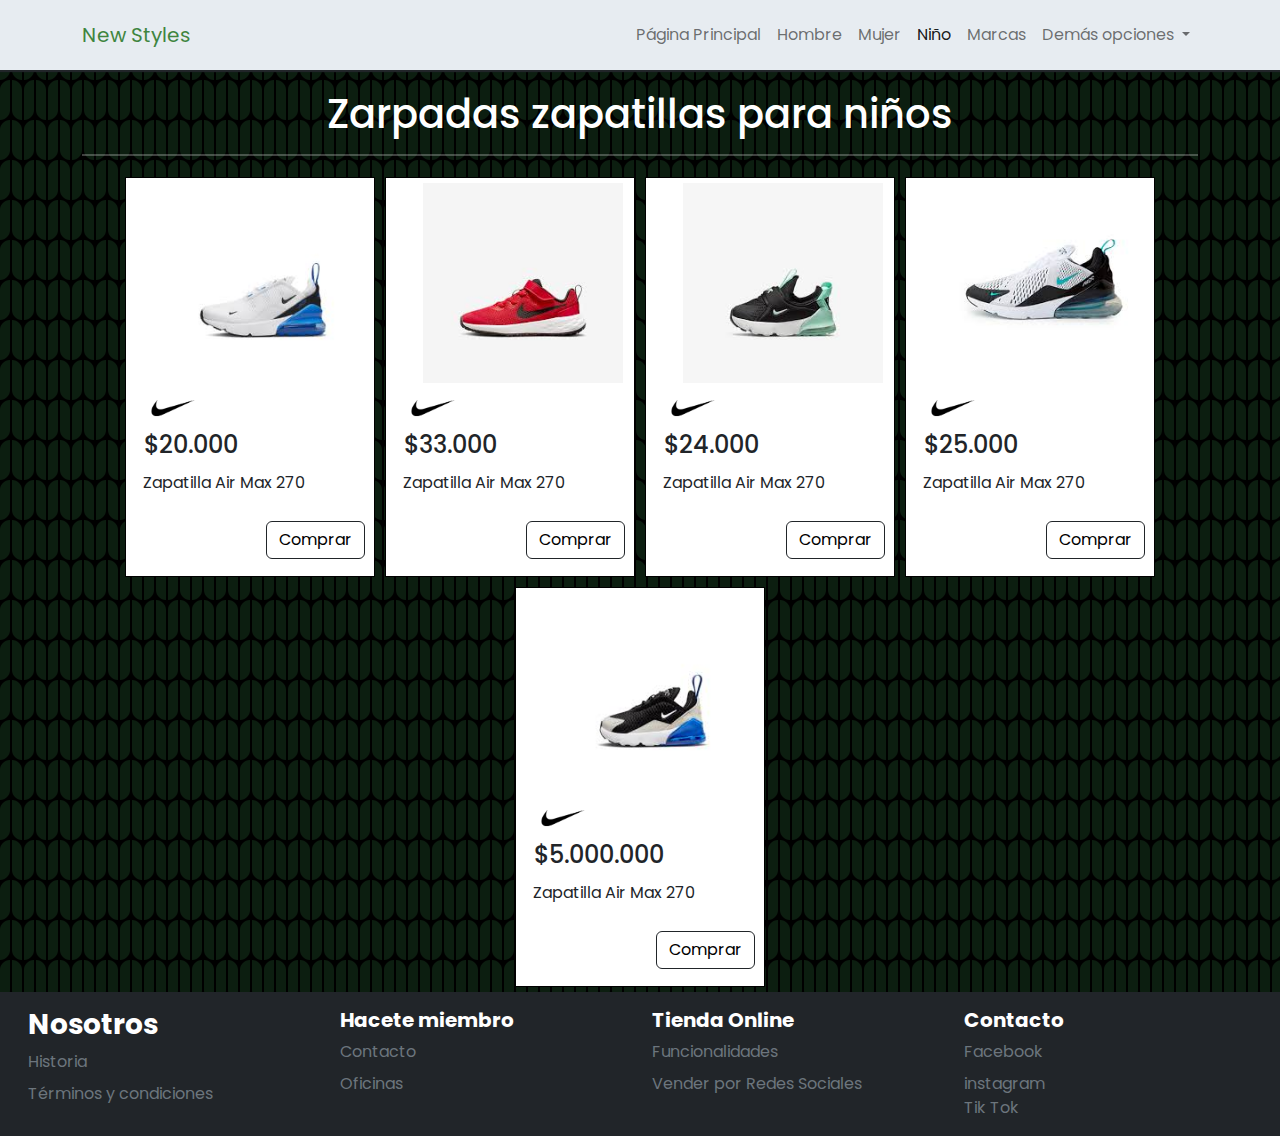
<file: niño.html>
<!DOCTYPE html>
<html lang="en">

<head>
    <meta charset="UTF-8">
    <meta http-equiv="X-UA-Compatible" content="IE=edge">
    <meta name="viewport" content="width=device-width, initial-scale=1.0">
    <title>New Styles| Sección Niño</title>
    <link rel="preconnect" href="https://fonts.googleapis.com">
    <link rel="preconnect" href="https://fonts.gstatic.com" crossorigin>
    <link href="https://fonts.googleapis.com/css2?family=Poppins&display=swap" rel="stylesheet">
    <link rel="stylesheet" href="https://cdn.jsdelivr.net/npm/bootstrap-icons@1.9.1/font/bootstrap-icons.css">

    <link rel="stylesheet" href="./css/bootstrap.min.css">
    <link rel="stylesheet" href="./css/style.css">
    <link rel="stylesheet" href="https://cdnjs.cloudflare.com/ajax/libs/font-awesome/6.1.2/css/all.min.css">
</head>


<body>
    <div class="div-contenedor">
        <header class="navbar navbar-expand-md ">
            <div class="container">
                <a class="navbar-brand" href="index.html">New Styles</a>
                <button class="navbar-toggler bg-light" type="button" data-bs-toggle="collapse"
                    data-bs-target="#navbarNavDropdown" aria-controls="navbarNavDropdown" aria-expanded="false"
                    aria-label="Toggle navigation">
                    <span class="navbar-toggler-icon"></span>
                </button>
                <nav class="collapse navbar-collapse justify-content-end " id="navbarNavDropdown">
                    <ul class="navbar-nav">
                        <li class="nav-item">
                            <a class="nav-link" aria-current="page" href="index.html">Página Principal</a>
                        </li>
                        <li class="nav-item">
                            <a class="nav-link" href="./hombre.html">Hombre</a>
                        </li>
                        <li class="nav-item">
                            <a class="nav-link" href="./mujer.html">Mujer</a>
                        </li>
                        <li class="nav-item">
                            <a class="nav-link active" aria-current="page" href="./niño.html">Niño</a>
                        </li>
                        <li class="nav-item">
                            <a class="nav-link" href="./Marcas.html">Marcas</a>
                        </li>
                        <li class="nav-item dropdown">
                            <a class="nav-link dropdown-toggle" href="#" role="button" data-bs-toggle="dropdown"
                                aria-expanded="false">
                                Demás opciones
                            </a>
                            <ul class="dropdown-menu">
                                <li><a class="dropdown-item" href="index.html">Formas de pago</a></li>
                                <li><a class="dropdown-item" href="historia.html">Nosotros</a></li>
                                <li><a class="dropdown-item" href="curriculum.html">Contactanos
                                    </a></li>
                            </ul>
                        </li>
                    </ul>
                </nav>
            </div>
        </header>
        <main>
            <div class="container">

                <div class="row justify-content-center">

                    <div class="seccion-titulo col-12">
                        <h1 class="seccion-titulo-estilo">Zarpadas zapatillas para niños</h1>
                        <hr class="hr-titulo-articulos">
                    </div>

                    <div class="producto col-sm-12 col-md-6 col-xxl-4 justify-content-center">
                            <img src="./imagenes/zapatillas/air-max-270-niño-azul-blanco.jpg" alt="Zapatilla niño"
                                class="articulo-imagen">
                            <img src="./imagenes/logos/kisspng-swoosh-nike-just-do-it-logo-clip-art-nike-5abe1c900262b6.8731862515224085920098.png"
                                alt="logo nike" class="articulo-logo">
                            <h4 class="articulo-titulo">$20.000</h4>
                            <p class="descripcion-articulo">Zapatilla Air Max 270</p>
                            <button type="button" class="btn btn-outline-dark producto-comprar"><a
                                href="#">Comprar</a></button>
                        </div>
                        <!-- -------------------------------------------------------------------------------------------------------->
                        <!-- -------------------------------------------------------------------------------------------------------->
                        <div class="producto col-sm-12 col-md-6 col-xxl-4">
                            <img src="./imagenes/zapatillas/air-max-270-niño-rojo-blanco.jpg" alt="Zapatilla niño"
                                class="articulo-imagen">
                            <img src="./imagenes/logos/kisspng-swoosh-nike-just-do-it-logo-clip-art-nike-5abe1c900262b6.8731862515224085920098.png"
                                alt="logo nike" class="articulo-logo">
                            <h4 class="articulo-titulo">$33.000</h4>
                            <p class="descripcion-articulo">Zapatilla Air Max 270 
                            </p>
                            <button type="button" class="btn btn-outline-dark producto-comprar"><a
                                href="#">Comprar</a></button>
                        </div>
                        <!-- -------------------------------------------------------------------------------------------------------->
                        <!-- -------------------------------------------------------------------------------------------------------->
                        <div class="producto col-sm-12 col-md-6 col-xxl-4">
                            <img src="./imagenes/zapatillas/air-max-270-niño-verde-blanco-negro.jpg"
                                alt="Zapatilla niño" class="articulo-imagen">
                            <img src="./imagenes/logos/kisspng-swoosh-nike-just-do-it-logo-clip-art-nike-5abe1c900262b6.8731862515224085920098.png"
                                alt="logo nike" class="articulo-logo">
                            <h4 class="articulo-titulo">$24.000</h4>
                            <p class="descripcion-articulo">Zapatilla Air Max 270 
                            </p>
                            <button type="button" class="btn btn-outline-dark producto-comprar"><a
                                href="#">Comprar</a></button>
                        </div>
                        <!-- -------------------------------------------------------------------------------------------------------->
                        <!-- -------------------------------------------------------------------------------------------------------->
                        <div class="producto col-sm-12 col-md-6 col-xxl-4">
                            <img src="./imagenes/zapatillas/air-max-270-niño-verde-blanco.jpg" alt="Zapatilla niño"
                                class="articulo-imagen">
                            <img src="./imagenes/logos/kisspng-swoosh-nike-just-do-it-logo-clip-art-nike-5abe1c900262b6.8731862515224085920098.png"
                                alt="logo nike" class="articulo-logo">
                            <h4 class="articulo-titulo">$25.000</h4>
                            <p class="descripcion-articulo">Zapatilla Air Max 270 
                            </p>
                            <button type="button" class="btn btn-outline-dark producto-comprar"><a
                                href="#">Comprar</a></button>
                        </div>
                        <!-- -------------------------------------------------------------------------------------------------------->
                        <!-- -------------------------------------------------------------------------------------------------------->
                        <div class="producto col-sm-12 col-md-6 col-xxl-4">
                            <img src="./imagenes/zapatillas/air-max-270-niño-blanco-azul-negro.jfif"
                                alt="Zapatilla niño" class="articulo-imagen">
                            <img src="./imagenes/logos/kisspng-swoosh-nike-just-do-it-logo-clip-art-nike-5abe1c900262b6.8731862515224085920098.png"
                                alt="logo nike" class="articulo-logo">
                            <h4 class="articulo-titulo">$5.000.000</h4>
                            <p class="descripcion-articulo">Zapatilla Air Max 270 
                            </p>
                            <button type="button" class="btn btn-outline-dark producto-comprar"><a
                                href="#">Comprar</a></button>
                        </div>
                    </div>
                </div>
            </div>
        </main>
        <footer class="container-fluid bg-dark bottom-0">

            <div class="row p-3 footer-titulos ">
                <div class="col-6 col-md-6 col-lg-3">
                    <p class="h3 fw-bold ">Nosotros</p>
                    <div class="mb-2">
                        <a href="historia.html" class="text-secondary">Historia</a>
                    </div>
                    <div>
                        <a href="termino-condiciones.html" class="text-secondary">Términos y condiciones</a>
                    </div>
                </div>
                <div class="col-6 col-md-6 col-lg-3">
                    <p class="h5 fw-bold ">Hacete miembro</p>
                    <div class="mb-2">
                        <a href="curriculum.html" class="text-secondary">Contacto</a>
                    </div>
                    <div>
                        <a href="./oficinas.html" class="text-secondary">Oficinas</a>
                    </div>
                </div>

                <div class="col-6 col-md-6 col-lg-3">
                    <p class="h5 fw-bold  ">Tienda Online</p>
                    <div class="mb-2">
                        <a href="funcionalidades.html" class="text-secondary">Funcionalidades</a>
                    </div>
                    <div>
                        <a href="vender-por-redes.html" class="text-secondary">Vender por Redes Sociales</a>
                    </div>
                </div>

                <div class="col-6 col-md-6 col-lg-3">
                    <p class="h5 fw-bold ">Contacto</p>
                    <div class="mb-2">
                        <a href="https://m.facebook.com/login/?locale=es_ES" target="_blank" class="text-secondary">Facebook</a>
                    </div>
                    <div>
                        <a href="https://www.instagram.com/" target="_blank" class="text-secondary">instagram</a>
                    </div>
                    <div>
                        <a href="https://www.tiktok.com/es/" target="_blank" class="text-secondary">Tik Tok</a>
                    </div>
                </div>
            </div>
        </footer>
    </div>

    <script src="./js/bootstrap.bundle.min.js"></script>

</body>

</html>
</file>
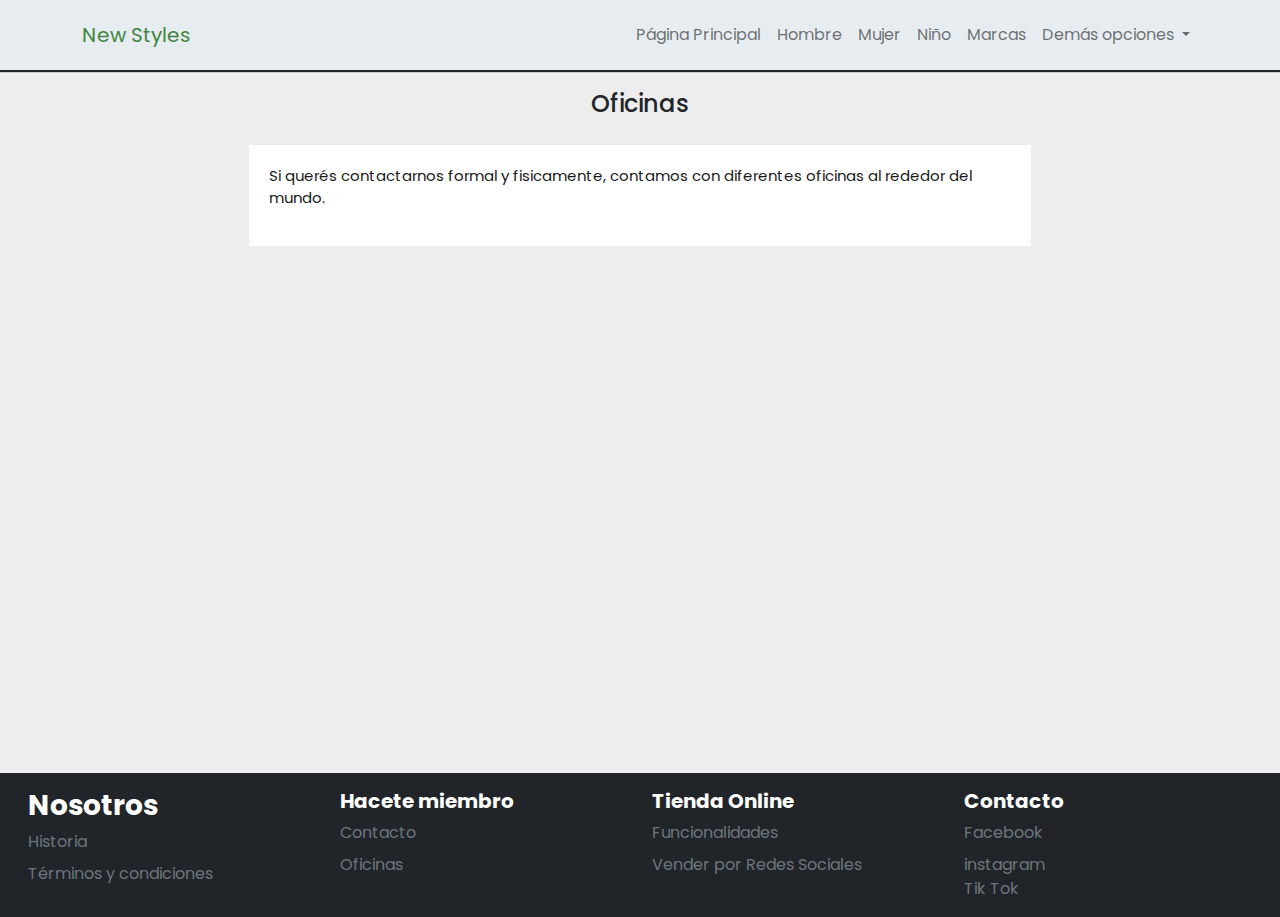
<file: oficinas.html>
<!DOCTYPE html>
<html lang="en">

<head>
    <meta charset="UTF-8">
    <meta http-equiv="X-UA-Compatible" content="IE=edge">
    <meta name="viewport" content="width=device-width, initial-scale=1.0">
    <title>New Styles| Oficinas</title>
    <link rel="preconnect" href="https://fonts.googleapis.com">
    <link rel="preconnect" href="https://fonts.gstatic.com" crossorigin>
    <link href="https://fonts.googleapis.com/css2?family=Poppins&display=swap" rel="stylesheet">
    <link rel="stylesheet" href="https://cdn.jsdelivr.net/npm/bootstrap-icons@1.9.1/font/bootstrap-icons.css">

    <link rel="stylesheet" href="./css/bootstrap.min.css">
    <link rel="stylesheet" href="./css/style.css">
    <link rel="stylesheet" href="https://cdnjs.cloudflare.com/ajax/libs/font-awesome/6.1.2/css/all.min.css">
</head>

<body>
    <div class="div-contenedor-index term">
        <!--------------------------------------------------------------------------------------------------------------->
        <!-- :::    HEADER    :::-->
        <!-- ------------------------------------------------------------------------------------------------------------>
        <header class="navbar navbar-expand-md ">
            <div class="container">
                <a class="navbar-brand" href="index.html">New Styles</a>
                <button class="navbar-toggler bg-light" type="button" data-bs-toggle="collapse"
                    data-bs-target="#navbarNavDropdown" aria-controls="navbarNavDropdown" aria-expanded="false"
                    aria-label="Toggle navigation">
                    <span class="navbar-toggler-icon"></span>
                </button>
                <nav class="collapse navbar-collapse justify-content-end " id="navbarNavDropdown">
                    <ul class="navbar-nav">
                        <li class="nav-item">
                            <a class="nav-link"  href="index.html">Página Principal</a>
                        </li>
                        <li class="nav-item">
                            <a class="nav-link" href="./hombre.html">Hombre</a>
                        </li>
                        <li class="nav-item">
                            <a class="nav-link" href="./mujer.html">Mujer</a>
                        </li>
                        <li class="nav-item">
                            <a class="nav-link" href="./niño.html">Niño</a>
                        </li>
                        <li class="nav-item">
                            <a class="nav-link" href="./Marcas.html">Marcas</a>
                        </li>
                        <li class="nav-item dropdown">
                            <a class="nav-link dropdown-toggle" href="#" role="button" data-bs-toggle="dropdown"
                                aria-expanded="false">
                                Demás opciones
                            </a>
                            <ul class="dropdown-menu">
                                <li><a class="dropdown-item" href="index.html">Formas de pago</a></li>
                                <li><a class="dropdown-item" href="historia.html">Nosotros</a></li>
                                <li><a class="dropdown-item" href="curriculum.html">Contactanos
                                    </a></li>
                            </ul>
                        </li>
                    </ul>
                </nav>
            </div>
        </header>

        <main>
            <div class="container">

                <div class="row justify-content-center term-desarrollo">

                    <div class="seccion-titulo col-12">
                        <h1 class="term-titulo-general">Oficinas</h1>
                    </div>

                    <div class="term-divs col-12">
                        <div>
                            <p>Si querés contactarnos formal y fisicamente, contamos con diferentes oficinas al rededor
                                del mundo.</p>
                        </div>
                    </div>
                </div>
                <div class="col-12">
                    <iframe class="iframe-mapa iframe-mapa-oficinas"
                        src="https://www.google.com/maps/embed?pb=!1m18!1m12!1m3!1d187177.19177000268!2d28.148631830669345!3d53.21229030635687!2m3!1f0!2f0!3f0!3m2!1i1024!2i768!4f13.1!3m3!1m2!1s0x46da2584e2ad4881%3A0xa1d181ec8c10!2sBielorrusia!5e0!3m2!1ses-419!2sar!4v1665621936386!5m2!1ses-419!2sar"
                        style="border:0;" allowfullscreen="" loading="lazy"
                        referrerpolicy="no-referrer-when-downgrade"></iframe>
                </div>
            </div>


        </main>

        <footer class="container-fluid bg-dark bottom-0">

            <div class="row p-3 footer-titulos ">
                <div class="col-6 col-md-6 col-lg-3">
                    <p class="h3 fw-bold ">Nosotros</p>
                    <div class="mb-2">
                        <a href="historia.html" class="text-secondary">Historia</a>
                    </div>
                    <div>
                        <a href="termino-condiciones.html" class="text-secondary">Términos y condiciones</a>
                    </div>
                </div>
                <div class="col-6 col-md-6 col-lg-3">
                    <p class="h5 fw-bold ">Hacete miembro</p>
                    <div class="mb-2">
                        <a href="curriculum.html" class="text-secondary">Contacto</a>
                    </div>
                    <div>
                        <a href="./oficinas.html" class="text-secondary">Oficinas</a>
                    </div>
                </div>

                <div class="col-6 col-md-6 col-lg-3">
                    <p class="h5 fw-bold  ">Tienda Online</p>
                    <div class="mb-2">
                        <a href="funcionalidades.html" class="text-secondary">Funcionalidades</a>
                    </div>
                    <div>
                        <a href="vender-por-redes.html" class="text-secondary">Vender por Redes Sociales</a>
                    </div>
                </div>

                <div class="col-6 col-md-6 col-lg-3">
                    <p class="h5 fw-bold ">Contacto</p>
                    <div class="mb-2">
                        <a href="https://m.facebook.com/login/?locale=es_ES" target="_blank" class="text-secondary">Facebook</a>
                    </div>
                    <div>
                        <a href="https://www.instagram.com/" target="_blank" class="text-secondary">instagram</a>
                    </div>
                    <div>
                        <a href="https://www.tiktok.com/es/" target="_blank" class="text-secondary">Tik Tok</a>
                    </div>
                </div>
            </div>
        </footer>
    </div>

    <script src="./js/bootstrap.bundle.min.js"></script>

</body>

</html>
</file>
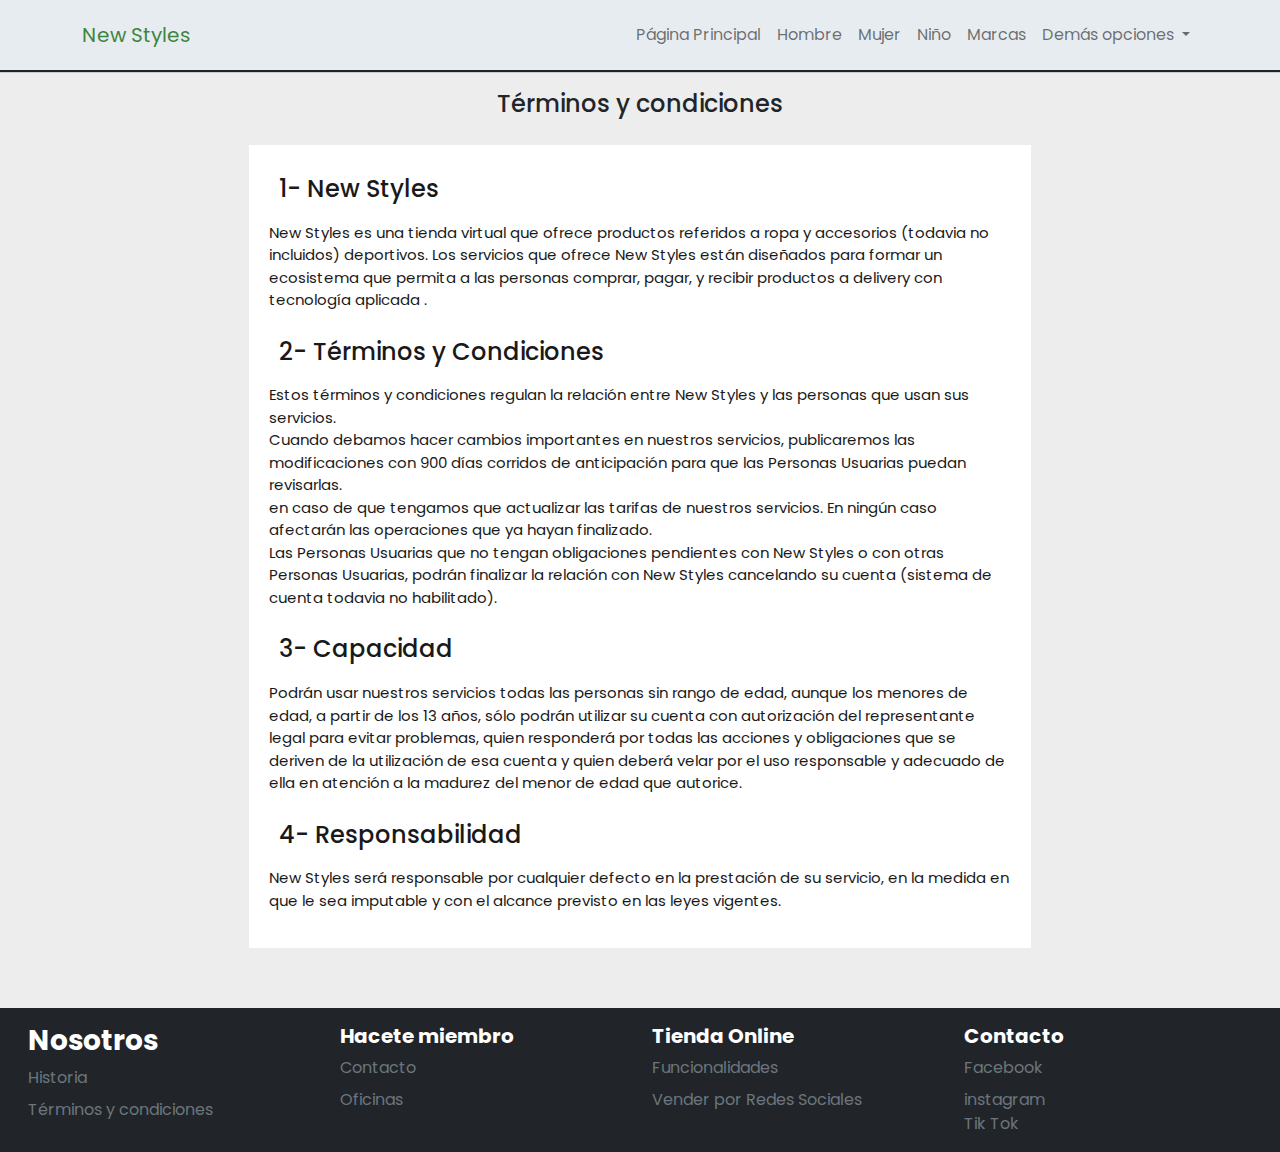
<file: termino-condiciones.html>
<!DOCTYPE html>
<html lang="en">

<head>
    <meta charset="UTF-8">
    <meta http-equiv="X-UA-Compatible" content="IE=edge">
    <meta name="viewport" content="width=device-width, initial-scale=1.0">
    <title>New Styles| Términos y condiciones</title>
    <link rel="preconnect" href="https://fonts.googleapis.com">
    <link rel="preconnect" href="https://fonts.gstatic.com" crossorigin>
    <link href="https://fonts.googleapis.com/css2?family=Poppins&display=swap" rel="stylesheet">
    <link rel="stylesheet" href="https://cdn.jsdelivr.net/npm/bootstrap-icons@1.9.1/font/bootstrap-icons.css">

    <link rel="stylesheet" href="./css/bootstrap.min.css">
    <link rel="stylesheet" href="./css/style.css">
    <link rel="stylesheet" href="https://cdnjs.cloudflare.com/ajax/libs/font-awesome/6.1.2/css/all.min.css">
</head>

<body>
    <div class="div-contenedor-index term">
        <header class="navbar navbar-expand-md ">
            <div class="container">
                <a class="navbar-brand" href="index.html">New Styles</a>
                <button class="navbar-toggler bg-light" type="button" data-bs-toggle="collapse"
                    data-bs-target="#navbarNavDropdown" aria-controls="navbarNavDropdown" aria-expanded="false"
                    aria-label="Toggle navigation">
                    <span class="navbar-toggler-icon"></span>
                </button>
                <nav class="collapse navbar-collapse justify-content-end " id="navbarNavDropdown">
                    <ul class="navbar-nav">
                        <li class="nav-item">
                            <a class="nav-link"  href="index.html">Página Principal</a>
                        </li>
                        <li class="nav-item">
                            <a class="nav-link" href="./hombre.html">Hombre</a>
                        </li>
                        <li class="nav-item">
                            <a class="nav-link" href="./mujer.html">Mujer</a>
                        </li>
                        <li class="nav-item">
                            <a class="nav-link" href="./niño.html">Niño</a>
                        </li>
                        <li class="nav-item">
                            <a class="nav-link" href="./Marcas.html">Marcas</a>
                        </li>
                        <li class="nav-item dropdown">
                            <a class="nav-link dropdown-toggle" href="#" role="button" data-bs-toggle="dropdown"
                                aria-expanded="false">
                                Demás opciones
                            </a>
                            <ul class="dropdown-menu">
                                <li><a class="dropdown-item" href="index.html">Formas de pago</a></li>
                                <li><a class="dropdown-item" href="historia.html">Nosotros</a></li>
                                <li><a class="dropdown-item" href="curriculum.html">Contactanos
                                    </a></li>
                            </ul>
                        </li>
                    </ul>
                </nav>
            </div>
        </header>

        <main>
            <div class="container">

                <div class="row justify-content-center term-desarrollo">

                    <div class="seccion-titulo col-12">
                        <h1 class="term-titulo-general">Términos y condiciones</h1>
                    </div>

                    <div class="term-divs">
                        <div class="term-titulo">
                            <h2 class="term-subtitulo">1- New Styles</h1>
                        </div>
                        <div>
                            <p>New Styles es una tienda virtual que ofrece productos referidos a ropa y accesorios
                                (todavia no incluidos) deportivos.

                                Los servicios que ofrece New Styles están diseñados para formar un ecosistema que
                                permita a las personas comprar, pagar, y recibir productos a delivery con tecnología
                                aplicada .</p>
                        </div>
                        <![base64]>
                        <div class="term-titulo">
                            <h2 class="term-subtitulo">2- Términos y Condiciones</h1>
                        </div>
                        <div>
                            <p class="term-parrafos">Estos términos y condiciones regulan la relación entre New Styles y
                                las personas que usan sus servicios. <br>

                                Cuando debamos hacer cambios importantes en nuestros servicios, publicaremos las
                                modificaciones con 900 días corridos de anticipación para que las Personas Usuarias
                                puedan revisarlas. <br>
                                en caso de que tengamos que actualizar las tarifas de nuestros servicios. En ningún caso
                                afectarán las operaciones que ya hayan finalizado. <br>

                                Las Personas Usuarias que no tengan obligaciones pendientes con New Styles o con
                                otras Personas Usuarias, podrán finalizar la relación con New Styles cancelando su
                                cuenta (sistema de cuenta todavia no habilitado).</p>
                        </div>
                        <![base64]>
                        <div class="term-titulo">
                            <h2 class="term-subtitulo">3- Capacidad</h1>
                        </div>
                        <div>
                            <p>Podrán usar nuestros servicios todas las personas sin rango de edad, aunque los menores
                                de edad, a partir de los 13 años, sólo podrán utilizar su cuenta con autorización del
                                representante legal para evitar problemas, quien responderá por todas las acciones y
                                obligaciones que se deriven de la utilización de esa cuenta y quien deberá velar por el
                                uso responsable y adecuado de ella en atención a la madurez del menor de edad que
                                autorice.</p>
                        </div>
                        <![base64]>
                        <div class="term-titulo">
                            <h2 class="term-subtitulo">4- Responsabilidad </h1>
                        </div>
                        <div>
                            <p>New Styles será responsable por cualquier defecto en la prestación de su servicio, en la
                                medida en que le sea imputable y con el alcance previsto en las leyes vigentes. </p>
                        </div>
                        <![base64]>
                    </div>
                </div>
            </div>


        </main>
        <footer class="container-fluid bg-dark bottom-0">

            <div class="row p-3 footer-titulos ">
                <div class="col-6 col-md-6 col-lg-3">
                    <p class="h3 fw-bold ">Nosotros</p>
                    <div class="mb-2">
                        <a href="historia.html" class="text-secondary">Historia</a>
                    </div>
                    <div>
                        <a href="termino-condiciones.html" class="text-secondary">Términos y condiciones</a>
                    </div>
                </div>
                <div class="col-6 col-md-6 col-lg-3">
                    <p class="h5 fw-bold ">Hacete miembro</p>
                    <div class="mb-2">
                        <a href="curriculum.html" class="text-secondary">Contacto</a>
                    </div>
                    <div>
                        <a href="./oficinas.html" class="text-secondary">Oficinas</a>
                    </div>
                </div>

                <div class="col-6 col-md-6 col-lg-3">
                    <p class="h5 fw-bold  ">Tienda Online</p>
                    <div class="mb-2">
                        <a href="funcionalidades.html" class="text-secondary">Funcionalidades</a>
                    </div>
                    <div>
                        <a href="vender-por-redes.html" class="text-secondary">Vender por Redes Sociales</a>
                    </div>
                </div>

                <div class="col-6 col-md-6 col-lg-3">
                    <p class="h5 fw-bold ">Contacto</p>
                    <div class="mb-2">
                        <a href="https://m.facebook.com/login/?locale=es_ES" target="_blank"
                            class="text-secondary">Facebook</a>
                    </div>
                    <div>
                        <a href="https://www.instagram.com/" target="_blank" class="text-secondary">instagram</a>
                    </div>
                    <div>
                        <a href="https://www.tiktok.com/es/" target="_blank" class="text-secondary">Tik Tok</a>
                    </div>
                </div>
            </div>
        </footer>

    </div>

    <script src="./js/bootstrap.bundle.min.js"></script>

</body>

</html>
</file>
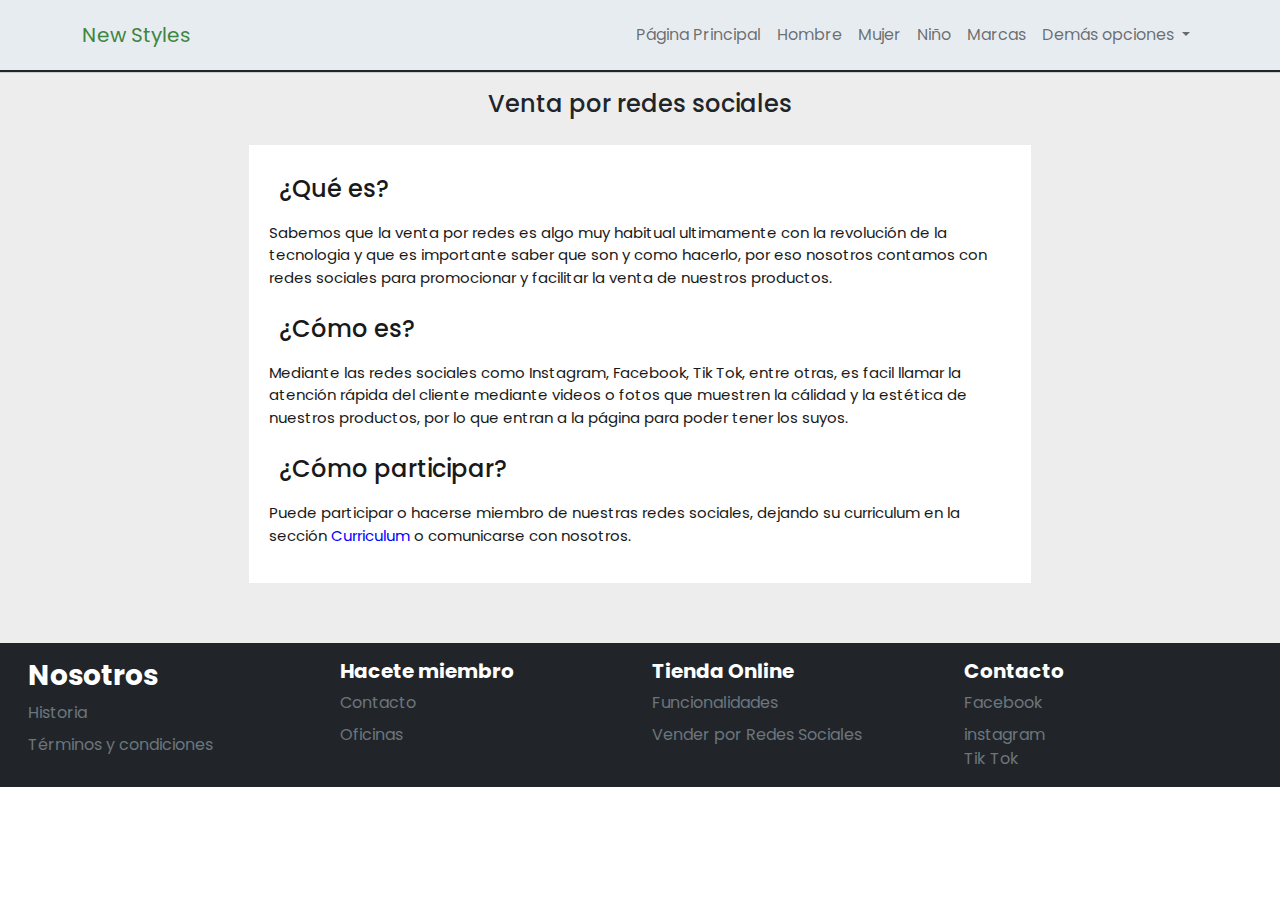
<file: Vender-por-redes.html>
<!DOCTYPE html>
<html lang="en">

<head>
    <meta charset="UTF-8">
    <meta http-equiv="X-UA-Compatible" content="IE=edge">
    <meta name="viewport" content="width=device-width, initial-scale=1.0">
    <title>New Styles| Vender por redesl</title>
    <link rel="preconnect" href="https://fonts.googleapis.com">
    <link rel="preconnect" href="https://fonts.gstatic.com" crossorigin>
    <link href="https://fonts.googleapis.com/css2?family=Poppins&display=swap" rel="stylesheet">
    <link rel="stylesheet" href="https://cdn.jsdelivr.net/npm/bootstrap-icons@1.9.1/font/bootstrap-icons.css">

    <link rel="stylesheet" href="./css/bootstrap.min.css">
    <link rel="stylesheet" href="./css/style.css">
    <link rel="stylesheet" href="https://cdnjs.cloudflare.com/ajax/libs/font-awesome/6.1.2/css/all.min.css">
</head>

<body>
    <div class="div-contenedor-index term">
        <header class="navbar navbar-expand-md ">
            <div class="container">
                <a class="navbar-brand" href="index.html">New Styles</a>
                <button class="navbar-toggler bg-light" type="button" data-bs-toggle="collapse"
                    data-bs-target="#navbarNavDropdown" aria-controls="navbarNavDropdown" aria-expanded="false"
                    aria-label="Toggle navigation">
                    <span class="navbar-toggler-icon"></span>
                </button>
                <nav class="collapse navbar-collapse justify-content-end " id="navbarNavDropdown">
                    <ul class="navbar-nav">
                        <li class="nav-item">
                            <a class="nav-link"  href="index.html">Página Principal</a>
                        </li>
                        <li class="nav-item">
                            <a class="nav-link" href="./hombre.html">Hombre</a>
                        </li>
                        <li class="nav-item">
                            <a class="nav-link" href="./mujer.html">Mujer</a>
                        </li>
                        <li class="nav-item">
                            <a class="nav-link" href="./niño.html">Niño</a>
                        </li>
                        <li class="nav-item">
                            <a class="nav-link" href="./Marcas.html">Marcas</a>
                        </li>
                        <li class="nav-item dropdown">
                            <a class="nav-link dropdown-toggle" href="#" role="button" data-bs-toggle="dropdown"
                                aria-expanded="false">
                                Demás opciones
                            </a>
                            <ul class="dropdown-menu">
                                <li><a class="dropdown-item" href="index.html">Formas de pago</a></li>
                                <li><a class="dropdown-item" href="historia.html">Nosotros</a></li>
                                <li><a class="dropdown-item" href="curriculum.html">Contactanos
                                    </a></li>
                            </ul>
                        </li>
                    </ul>
                </nav>
            </div>
        </header>

        <main>
            <div class="container ">

                <div class="row justify-content-center term-desarrollo">

                    <div class="seccion-titulo col-12">
                        <h1 class="term-titulo-general">Venta por redes sociales</h1>
                    </div>

                    <div class="term-divs">
                        <div class="term-titulo">
                            <h2 class="term-subtitulo">¿Qué es?</h1>
                        </div>
                        <div>
                            <p>Sabemos que la venta por redes es algo muy habitual ultimamente con la revolución de la tecnologia y que es importante saber que son y como hacerlo, por eso nosotros contamos con redes sociales para promocionar y facilitar la venta de nuestros productos.</p>
                        </div>
                        <![base64]>
                        <div class="term-titulo">
                            <h2 class="term-subtitulo">¿Cómo es?</h1>
                        </div>
                        <div>
                            <p class="term-parrafos">
                                Mediante las redes sociales como Instagram, Facebook, Tik Tok, entre otras, es facil llamar la atención rápida del cliente mediante videos o fotos que muestren la cálidad y la estética de nuestros productos, por lo que entran a la página para poder tener los suyos.
                            </p>
                        </div>
                        <![base64]>
                        <div class="term-titulo">
                            <h2 class="term-subtitulo">¿Cómo participar?</h1>
                        </div>
                        <div>
                            <p>Puede participar o hacerse miembro de nuestras redes sociales, dejando su curriculum en la sección <a href="curriculum.html " class="enlace-curriculum">Curriculum</a> o comunicarse con nosotros.</p>
                        </div>
                        <![base64]>
                    </div>
                </div>
            </div>
        </main>


        <footer class="container-fluid bg-dark bottom-0">

            <div class="row p-3 footer-titulos ">
                <div class="col-6 col-md-6 col-lg-3">
                    <p class="h3 fw-bold ">Nosotros</p>
                    <div class="mb-2">
                        <a href="historia.html" class="text-secondary">Historia</a>
                    </div>
                    <div>
                        <a href="termino-condiciones.html" class="text-secondary">Términos y condiciones</a>
                    </div>
                </div>
                <div class="col-6 col-md-6 col-lg-3">
                    <p class="h5 fw-bold ">Hacete miembro</p>
                    <div class="mb-2">
                        <a href="curriculum.html" class="text-secondary">Contacto</a>
                    </div>
                    <div>
                        <a href="./oficinas.html" class="text-secondary">Oficinas</a>
                    </div>
                </div>

                <div class="col-6 col-md-6 col-lg-3">
                    <p class="h5 fw-bold  ">Tienda Online</p>
                    <div class="mb-2">
                        <a href="funcionalidades.html" class="text-secondary">Funcionalidades</a>
                    </div>
                    <div>
                        <a href="vender-por-redes.html" class="text-secondary">Vender por Redes Sociales</a>
                    </div>
                </div>

                <div class="col-6 col-md-6 col-lg-3">
                    <p class="h5 fw-bold ">Contacto</p>
                    <div class="mb-2">
                        <a href="https://m.facebook.com/login/?locale=es_ES" target="_blank" class="text-secondary">Facebook</a>
                    </div>
                    <div>
                        <a href="https://www.instagram.com/" target="_blank" class="text-secondary">instagram</a>
                    </div>
                    <div>
                        <a href="https://www.tiktok.com/es/" target="_blank" class="text-secondary">Tik Tok</a>
                    </div>
                </div>
            </div>
        </footer>
    </div>

    <script src="./js/bootstrap.bundle.min.js"></script>

</body>

</html>
</file>
<file: css/style.css>
@media (max-width: 767px) {
  .navbar-nav {
    background-color: rgb(231, 240, 232);
    justify-content: center;
    padding-left: 10px;
    border: solid black 2px;
  }
}
* {
  margin: 0px;
  padding: 0px;
  box-sizing: border-box;
}

* {
  font-family: "Poppins", sans-serif;
}

.footer-titulos {
  color: white;
}

header {
  height: 70px;
  position: fixed;
  width: 100%;
  top: 0;
  left: 0;
  box-shadow: 1px 1px 1px 1px;
  margin: auto;
  background-color: #e7ecf1;
}

.navbar-brand {
  color: #3F853F;
}

.div-contenedor {
  height: 100%;
  background-color: #000000;
  background-image: url("data:image/svg+xml,%3Csvg width='24' height='40' viewBox='0 0 24 40' xmlns='http://www.w3.org/2000/svg'%3E%3Cpath d='M0 40c5.523 0 10-4.477 10-10V0C4.477 0 0 4.477 0 10v30zm22 0c-5.523 0-10-4.477-10-10V0c5.523 0 10 4.477 10 10v30z' fill='%231d4827' fill-opacity='0.41' fill-rule='evenodd'/%3E%3C/svg%3E");
  display: grid;
  min-height: 100vh;
  grid-template-rows: auto 1fr auto;
  width: 100%;
}
.div-contenedor-historia {
  height: 100%;
  background-color: #000000;
  background-image: url("data:image/svg+xml,%3Csvg width='24' height='40' viewBox='0 0 24 40' xmlns='http://www.w3.org/2000/svg'%3E%3Cpath d='M0 40c5.523 0 10-4.477 10-10V0C4.477 0 0 4.477 0 10v30zm22 0c-5.523 0-10-4.477-10-10V0c5.523 0 10 4.477 10 10v30z' fill='%231d4827' fill-opacity='0.41' fill-rule='evenodd'/%3E%3C/svg%3E");
  display: grid;
  min-height: 80vh;
  grid-template-rows: auto 1fr auto;
  width: 100%;
}
.div-contenedor-marcas {
  height: 50%;
  background-color: #000000;
  background-image: url("data:image/svg+xml,%3Csvg width='24' height='40' viewBox='0 0 24 40' xmlns='http://www.w3.org/2000/svg'%3E%3Cpath d='M0 40c5.523 0 10-4.477 10-10V0C4.477 0 0 4.477 0 10v30zm22 0c-5.523 0-10-4.477-10-10V0c5.523 0 10 4.477 10 10v30z' fill='%231d4827' fill-opacity='0.41' fill-rule='evenodd'/%3E%3C/svg%3E");
  display: grid;
  min-height: 90vh;
  grid-template-rows: auto 1fr auto;
  width: 100%;
}

.seccion-index {
  color: white;
  margin-top: 5%;
}

.titulo-principal {
  padding-top: 20px;
}

.titulo-color {
  color: #3F853F;
}

.seccion-titulo {
  padding-top: 20px;
}
.seccion-titulo-estilo {
  color: white;
  text-align: center;
}

.producto {
  height: 400px;
  width: 250px;
  font-size: 1rem;
  border: 1px solid black;
  margin: 5px;
  background-color: white;
}

.articulo-imagen {
  width: 210px;
  height: 210px;
  padding: 5px;
  margin-left: 20px;
}
.articulo-logo {
  width: 60px;
  height: 40px;
  padding-left: 10px;
}
.articulo-titulo {
  font-family: "Poppins", sans-serif;
  text-align: center;
  padding-top: 3px;
  text-align: left;
  padding-left: 6px;
}

.descripcion-articulo {
  padding: 3px 5px 10px 5px;
}

.btn-outline-dark {
  --bs-btn-hover-bg:#cac71430;
}

.icono-flechita {
  background-color: black;
  border-radius: 20%;
  border: solid black;
}

.producto-comprar {
  margin-left: 8rem;
}

a {
  color: black;
  text-decoration: none;
}
a:hover {
  color: black;
}

.carousel {
  justify-content: center;
  width: 40vw;
  margin-left: 30%;
  margin-top: 5%;
}

.formulario {
  border: 1px solid black;
  border-radius: 10px;
  margin-bottom: 20px;
}
.formulario-term {
  margin-top: 20px;
  padding-top: 10px;
}

form {
  padding: 10px 5%;
}

.iframe-mapa {
  width: 100%;
  height: 50vh;
}
.iframe-mapa-oficinas {
  margin-bottom: 10px;
}

hr {
  color: white;
  border: white solid 1px;
}

.titulo-marca {
  color: white;
  font-size: 3rem;
}
.titulo-marca-container {
  color: white;
}

.container-marcas {
  width: 50%;
}

.logo-marca {
  width: 80%;
  height: 70%;
}

.marcas-section-parrafo {
  padding-top: 10px;
  font-size: 1.2rem;
  text-align: center;
}

.texto-historia {
  color: white;
  font-size: 1.5rem;
}

.term {
  background-color: #ededed;
}
.term-titulo-general {
  font-size: 24px;
  margin: 0;
  text-align: center;
  padding: 0 0 26px;
}
.term-subtitulo {
  font-size: 24px;
  padding: 10px;
}
.term-desarrollo {
  border: px solid black;
  border-radius: 1%;
  margin: 0 15%;
  border-collapse: collapse;
}
.term-divs {
  background-color: white;
  font-size: 15px;
  font-weight: 400;
  padding: 20px 20px;
  color: rgb(26, 25, 25);
  margin-bottom: 60px;
}

.enlace-curriculum {
  color: blue;
}

/*# sourceMappingURL=style.css.map */
</file>
